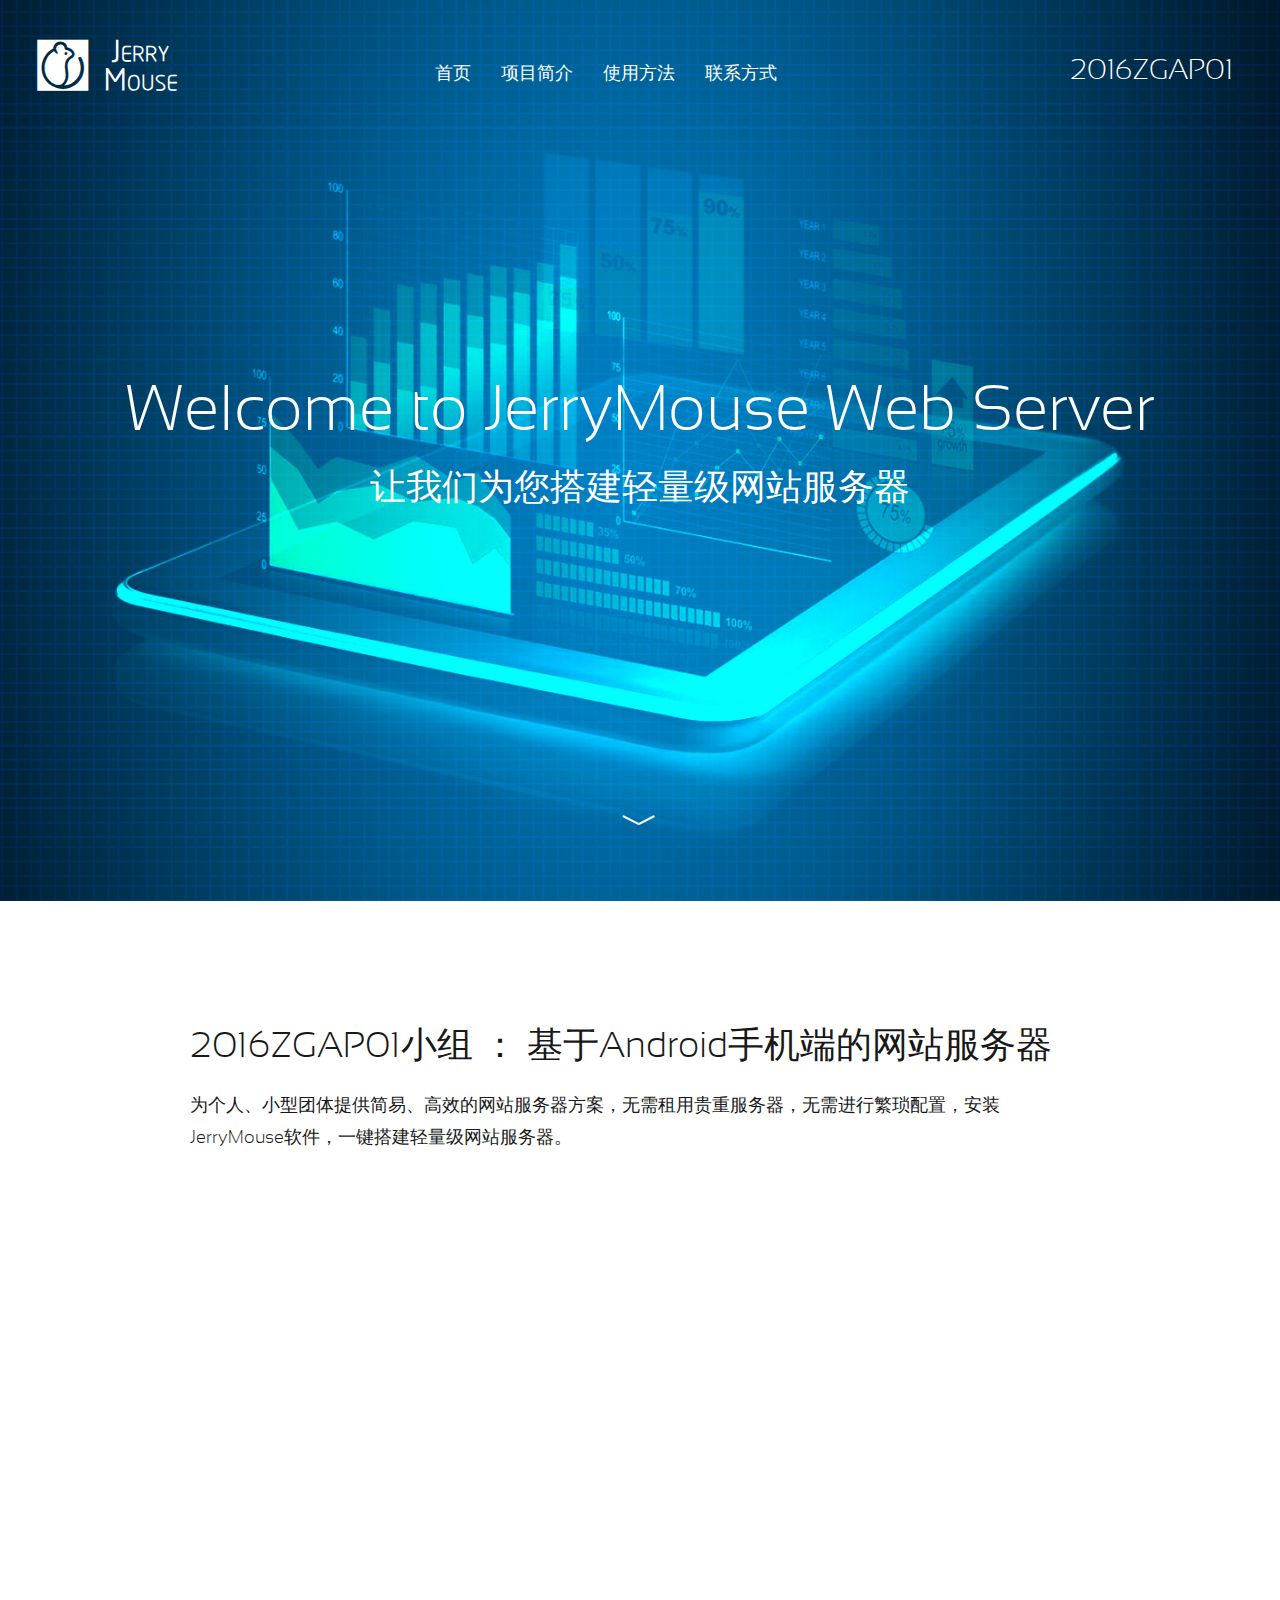
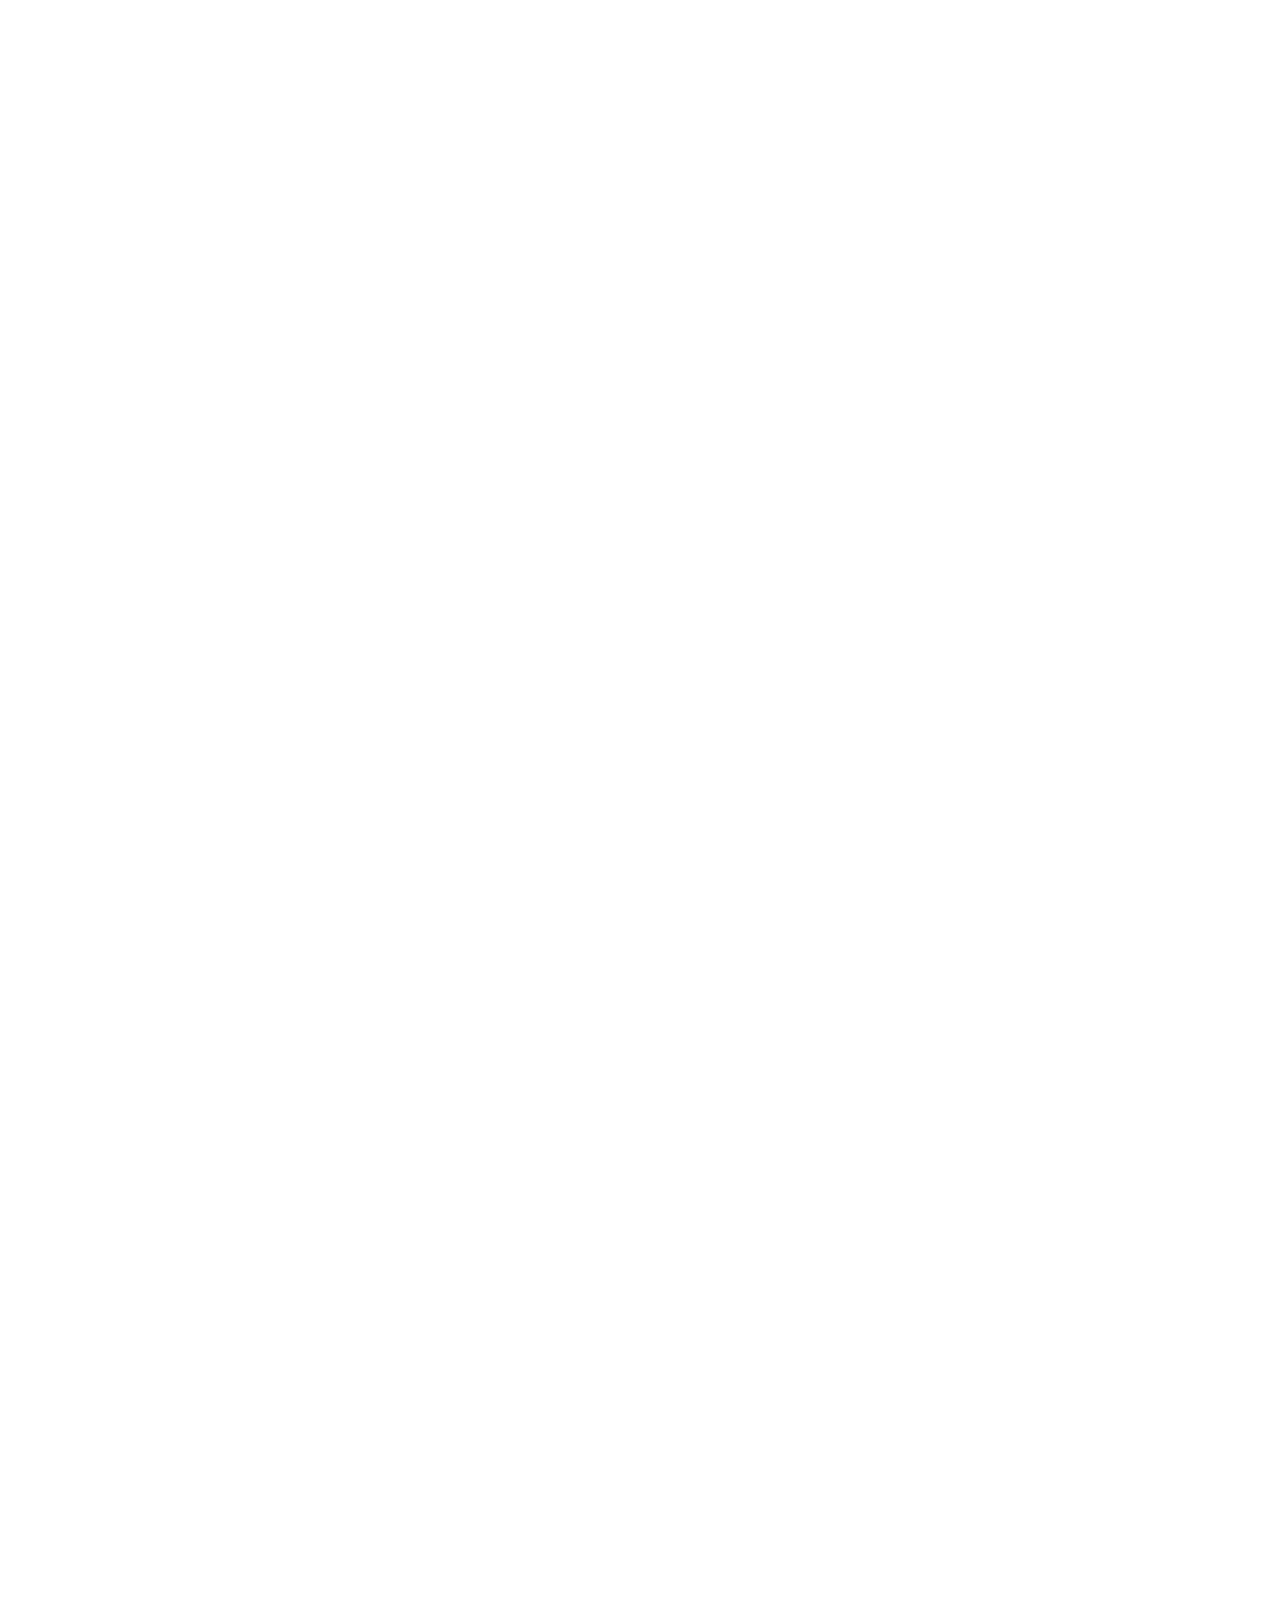
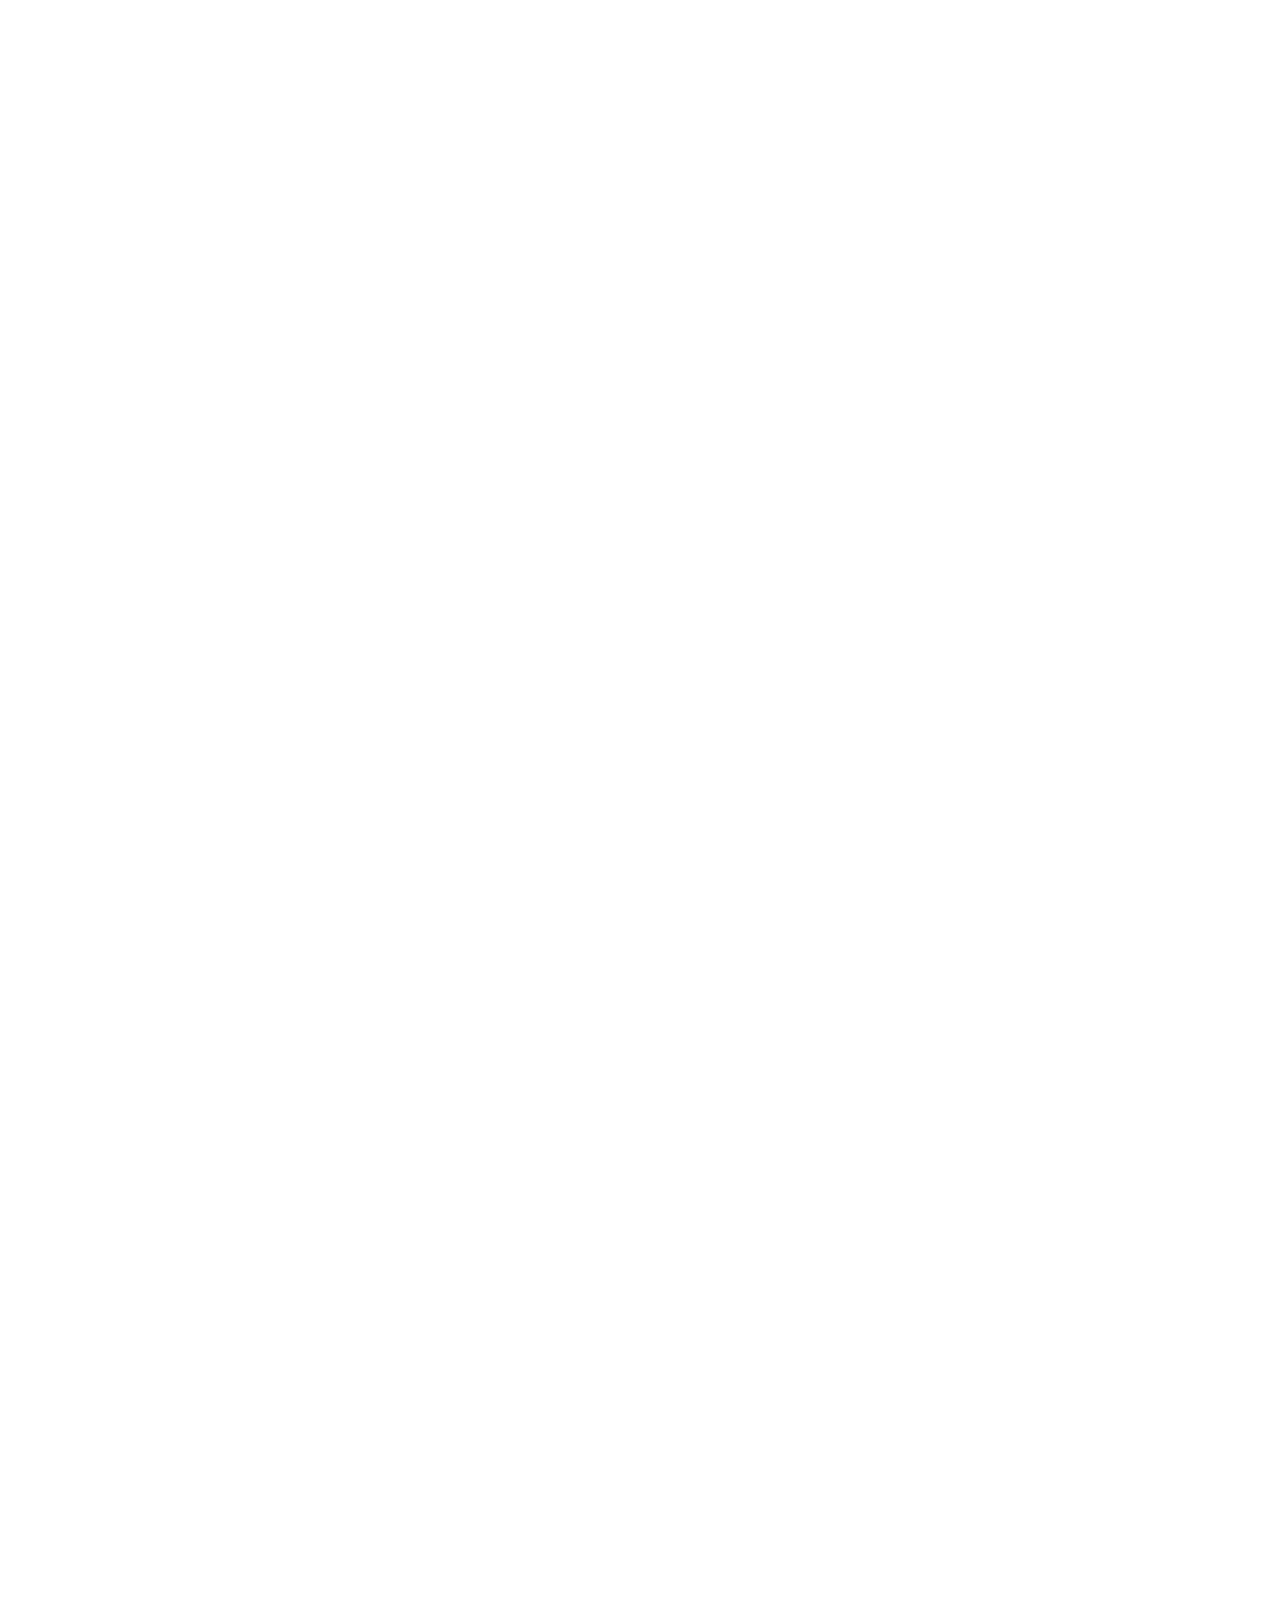
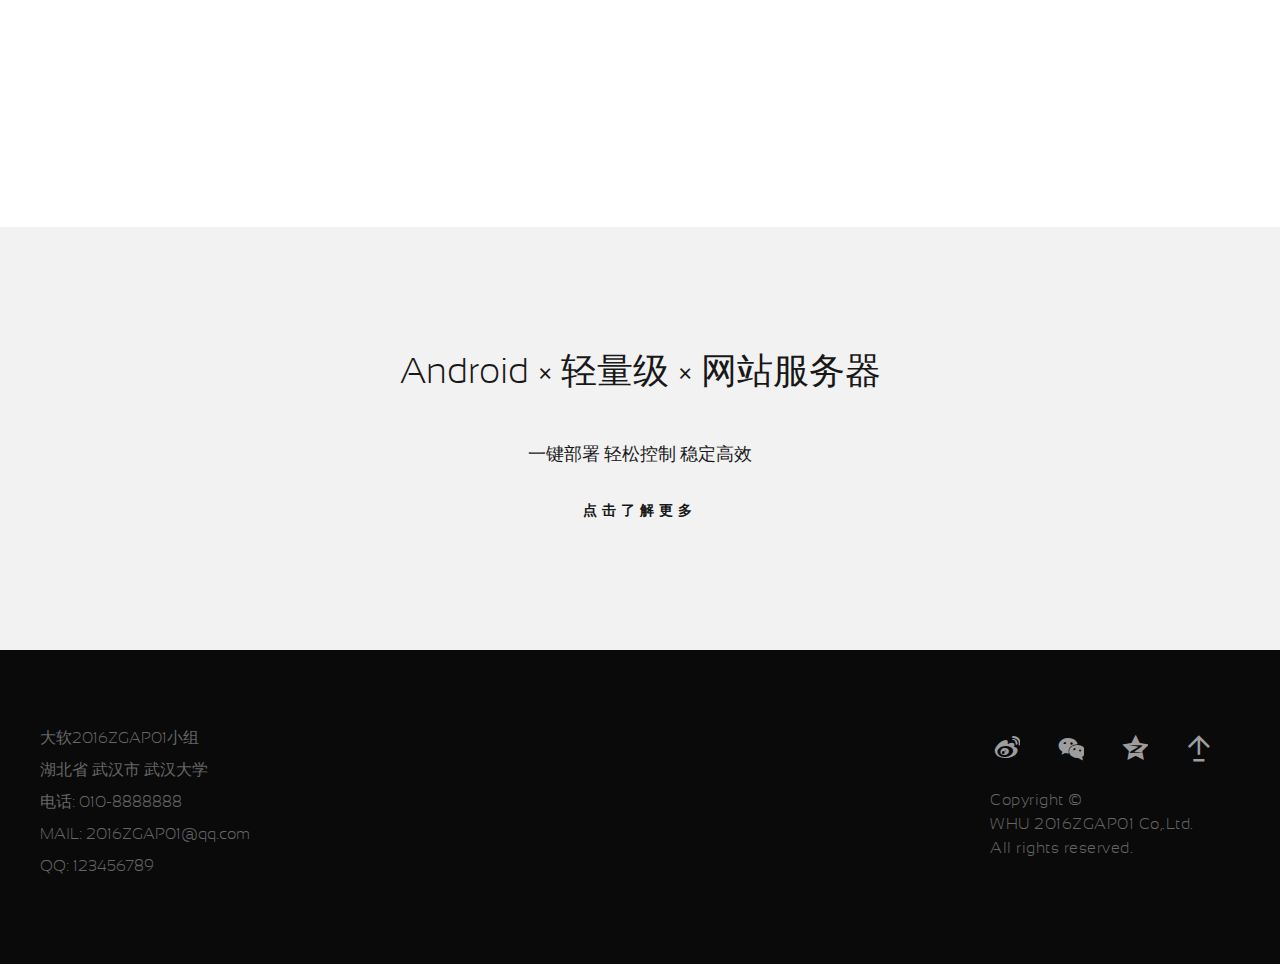
<file: jerrymouse/app/src/main/assets/help/index.html>
<!DOCTYPE html>
<html lang="en" class="js flexbox canvas canvastext webgl no-touch geolocation postmessage websqldatabase indexeddb hashchange history draganddrop websockets rgba hsla multiplebgs backgroundsize borderimage borderradius boxshadow textshadow opacity cssanimations csscolumns cssgradients cssreflections csstransforms csstransforms3d csstransitions fontface generatedcontent">
<head>

    <meta http-equiv="Content-Type" content="text/html; charset=utf-8">
    <meta http-equiv="X-UA-Compatible" content="IE=edge">
    <meta name="viewport" content="width=device-width, initial-scale=1, maximum-scale=1, user-scalable=no">
    <meta name="format-detection" content="telephone=no"/>
    <meta name="renderer" content="webkit">
    <meta name="baidu-site-verification" content="HuKZbEtsCC" />
    <title>Jerry Mouse</title>
    <link type="text/css" rel="stylesheet" href="css/style.css">
    <link rel="stylesheet" href="css/bootstrap.min.css">
    <link rel="stylesheet" href="css/theme.css">
    <link rel="stylesheet" href="css/main.min.css" />
    <link rel="stylesheet" href="css/gainseestyle.css" />
    <script src="js/main.min.js"></script>
    <script src="js/webplate.min.js"></script>
    <script src="js/script.min.js"></script>
    <script src="js/bootstrap.min.js"></script>
    <script src="js/headroom.min.js"></script>
    <script src="js/script.js"></script>
    <script async src="js/analytics.js"></script>

</head>


<body ryt12934="1">
<script>
    $(document).ready(function(){
        $("button").click(function(){
            $(".navbar-inverse").toggleClass("navbar-bg");
        });
        $(".news-item").click(function(){
            window.location=$(this).find("a").attr("href");
            return false;
        });
    });
</script>

<nav class="absolute">
    <div >
        <nav class="navbar navbar-inverse navbar-static-top ">
            <div class="container">
                <div class="navbar-header">
                    <button type="button" class="navbar-toggle collapsed" data-toggle="collapse" data-target="#navbar" aria-expanded="false" aria-controls="navbar">
                        <span class="sr-only">Toggle navigation</span>
                        <span class="icon-bar"></span>
                        <span class="icon-bar"></span>
                        <span class="icon-bar"></span>
                    </button>
                    <a class="navbar-brand logoaa" href="index.html">
                        V I
                    </a>
                </div>
                <div id="navbar" class="navbar-collapse collapse daohang">
                    <ul class="nav navbar-nav navbar-right">
                        <li><a href='index.html'>首页</a></li>
                        <li><a href='anli.html'  rel='dropmenu1'><span>项目简介</span></a></li>
                        <li><a href='about.html' ><span>使用方法</span></a></li>
                        <li><a href='contact.html' ><span>联系方式</span></a></li>
                    </ul>
                </div>
                <div class="navbar-iphone">
                    <span>2016ZGAP01</span>
                </div>
            </div>
        </nav>
    </div></nav>
<header class="stripe full">

    <div class="contain">

        <div  class="text-center-tight"><div class="inner">
            <h2>Welcome to JerryMouse Web Server</h2>
            <h6>让我们为您搭建轻量级网站服务器</h6>



        </div></div>

        <a href="javascript:;" class="anchor scroll-down fadeInDown"></a>


    </div>


    <div class="bg-image" style="background-image:url(img/index/500446558.jpg)"></div>

</header>
<div class="stripe">
    <div class="container1 anchor-scroll">
        <div class="row featurette">
            <div class="col-md-12" data-show="on-scroll">
                <h2>2016ZGAP01小组    ：     基于Android手机端的网站服务器</h2>
                <p class="lead">为个人、小型团体提供简易、高效的网站服务器方案，无需租用贵重服务器，无需进行繁琐配置，安装JerryMouse软件，一键搭建轻量级网站服务器。</p>
            </div>
        </div>
    </div>

    <div class="container-fluid">


        <section class="work-list" >
            <div class="inner" id="work-feed">

                <article class="work-item " data-show="on-scroll" >
                    <a href="">
                        <picture>
                            <img src='img/index/UI.jpg' border='0' width='120' height='120' alt='树时光绿茶品牌全案策划设计'>
                        </picture>
                        <div class="content">
                            <div>
                                <div>
                                    <h1>美观友好的UI界面</h1>
                                    <h2>良好的交互式体验，让您更好地使用JerryMouse软件</h2>
                                </div>
                            </div>
                        </div></a>
                </article>

            </div>
        </section>
        <section class="work-list" >
            <div class="inner" id="work-feed">

                <article class="work-item " data-show="on-scroll" >
                    <a href="">
                        <picture>
                            <img src='img/index/部署.jpg' border='0' width='120' height='120' alt='宜和宜美定制家具全案设计'>
                        </picture>
                        <div class="content">
                            <div>
                                <div>
                                    <h1>一键式部署</h1>
                                    <h2>只需点击一个按钮，即可快速搭建服务器</h2>
                                </div>
                            </div>
                        </div></a>
                </article>

            </div>
        </section>
        <section class="work-list" >
            <div class="inner" id="work-feed">

                <article class="work-item " data-show="on-scroll" >
                    <a href="">
                        <picture>
                            <img src='img/index/多线程.jpg' border='0' width='120' height='120' alt='品町音乐餐厅品牌整合设计'>
                        </picture>
                        <div class="content">
                            <div>
                                <div>
                                    <h1>多线程并发</h1>
                                    <h2>支持多线程并发访问，让服务器承载力更强稳定性更好</h2>
                                </div>
                            </div>
                        </div></a>
                </article>

            </div>
        </section>
        <section class="work-list" >
            <div class="inner" id="work-feed">

                <article class="work-item " data-show="on-scroll" >
                    <a href="">
                        <picture>
                            <img src='img/index/Servlet.jpg' border='0' width='120' height='120' alt='金晔食品品牌全案设计'>
                        </picture>
                        <div class="content">
                            <div>
                                <div>
                                    <h1>支持Servlet</h1>
                                    <h2>不管是诸如HTML、CSS、JavaScript和图片等静态文件</h2>
									<h2>还是简化版Servlet，静态动态访问全支持</h2>
                                </div>
                            </div>
                        </div></a>
                </article>

            </div>
        </section>
        <section class="work-list" >
            <div class="inner" id="work-feed">

                <article class="work-item " data-show="on-scroll" >
                    <a href="">
                        <picture>
                            <img src='img/index/默认页面.jpg' border='0' width='120' height='120' alt='靠上酒'>
                        </picture>
                        <div class="content">
                            <div>
                                <div>
                                    <h1>提供默认页面</h1>
                                    <h2>提供一组404、500等报错页面，让您的网页服务器更完善</h2>
                                </div>
                            </div>
                        </div></a>
                </article>

            </div>
        </section>
        <section class="work-list" >
            <div class="inner" id="work-feed">

                <article class="work-item " data-show="on-scroll" >
                    <a href="">
                        <picture>
                            <img src='img/index/重定向.jpg' border='0' width='120' height='120' alt='柏世传恒-琥珀艺术家'>
                        </picture>
                        <div class="content">
                            <div>
                                <div>
                                    <h1>支持重定向</h1>
                                    <h2>允许用户为特定链接设置301、302重定向</h2>
                                </div>
                            </div>
                        </div></a>
                </article>

            </div>
        </section>
        <section class="work-list" >
            <div class="inner" id="work-feed">

                <article class="work-item " data-show="on-scroll" >
                    <a href="">
                        <picture>
                            <img src='img/index/管理.jpg' border='0' width='120' height='120' alt='云扳手全案品牌策划设计'>
                        </picture>
                        <div class="content">
                            <div>
                                <div>
                                    <h1>自由管理</h1>
                                    <h2>支持自由监听指定端口和网站根目录</h2>
                                </div>
                            </div>
                        </div></a>
                </article>

            </div>
        </section>
        <section class="work-list" >
            <div class="inner" id="work-feed">

                <article class="work-item " data-show="on-scroll" >
                    <a href="#">
                        <picture>
                            <img src='img/index/使用.jpg' border='0' width='120' height='120' alt='果实设计部分LOGO合集'>
                        </picture>
                        <div class="content">
                            <div>
                                <div>
                                    <h1>使用无忧</h1>
                                    <h2>提供成功提示和帮助介绍页面</h2>
                                </div>
                            </div>
                        </div></a>
                </article>

            </div>
        </section>
    </div>

    <div class="container-fluid">
        <div class="row featurette qrcode">
            <div class="col-lg-12" data-show="on-scroll">
                <h2>Android × 轻量级 × 网站服务器 </h2><br>
                <h4>一键部署 轻松控制 稳定高效</h4><br>
                <h5><a href="anli.html" class="btn-outline">点击了解更多</a></h5>
            </div>
        </div>
    </div>
</div>
<footer class="footer">

    <div class="nav">
        <ul id="menu">
            <li>大软2016ZGAP01小组</li>
            <li>湖北省 武汉市 武汉大学</li>
            <li>电话: 010-8888888</li>
            <li>MAIL: 2016ZGAP01@qq.com  </li>
            <li>QQ: 123456789</li>
        </ul>
    </div>
    <div class="info">
        <ul id="social-menu">


            <li ><a href="#"  target="_blank" rel="external">f</a></li>
            <li ><a href="#" target="_blank" rel="external">g</a></li>
            <li ><a href="#" target="_blank" rel="external">h</a></li>
            <li ><a href="#"  rel="external">U</a></li>


        </ul>
        <p class="copyright"><a href="#">Copyright © </a><br />WHU 2016ZGAP01 Co,.Ltd.<br>
            All rights reserved. <br>
			</p>
</footer>



</body></html>
</file>
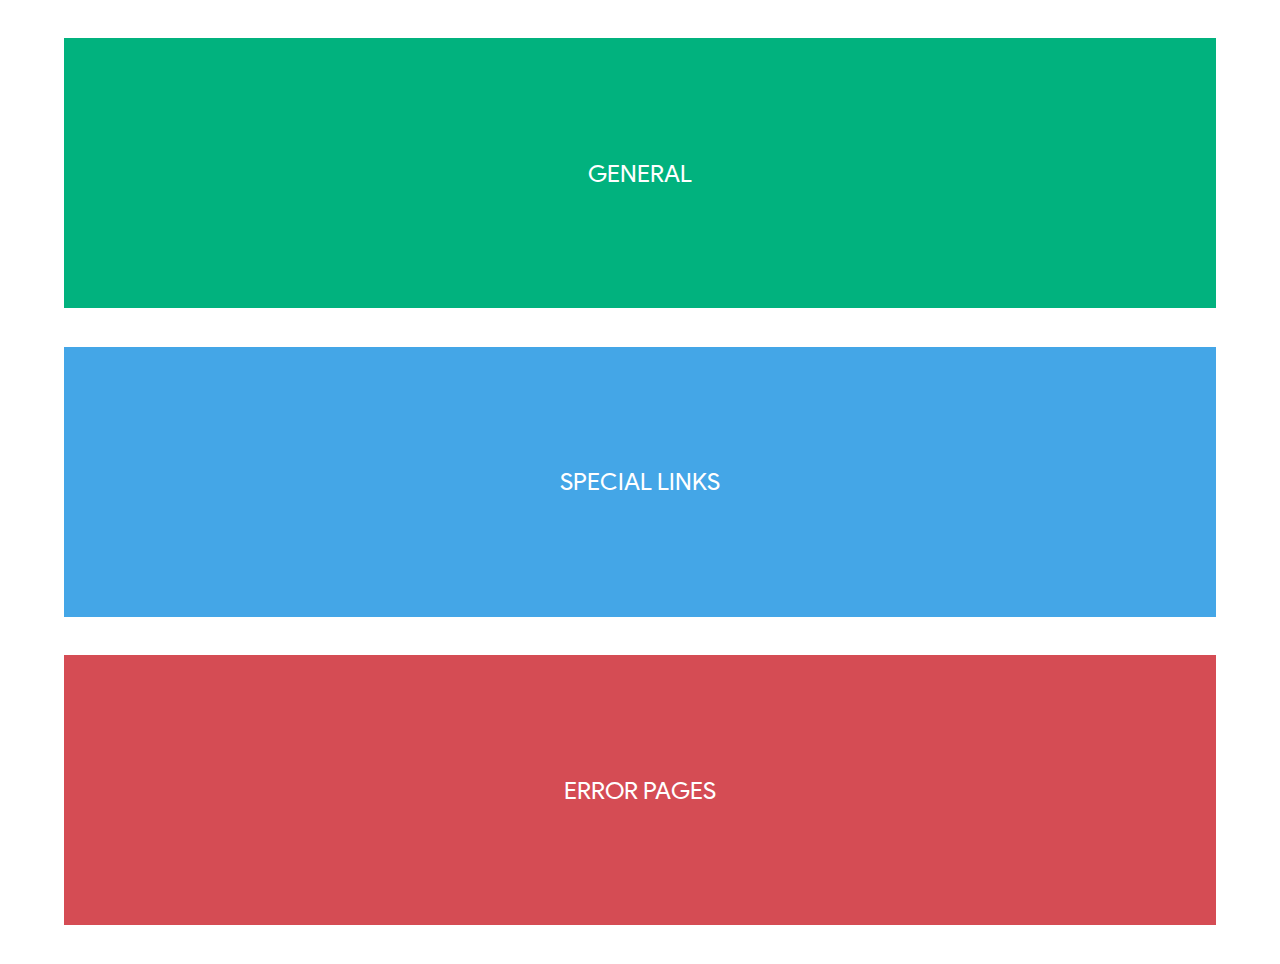
<file: jerrymouse/app/src/main/assets/settings/index.html>
<html>
	<head>
		<meta charset='UTF-8'/>
		<title>Settings</title>
		<style>
			@font-face
			{
				font-family:'Product Sans';
				src:url(./font.woff2) format('woff2');
			}
			body
			{
				text-align:center;
				margin:0;
				padding:0;
				font-family:'Product Sans';
				color: white;
			}
			.bigbutton
			{
				position:relative;
				left:5%;
				margin:3% 0 3% 0;
				width:90%;
				height:30%;
			}
			table
			{
				width:100%;
				height: 100%;
			}
			span
			{
				font-size: 150%;
			}
			a
			{
				text-decoration: none;
			}
		</style>
	</head>
	<body>
		<a href='./general.html'>
			<div class='bigbutton' style='background-color:#01b27e;'>
				<table><tr><td align='center'><div>
					<span>GENERAL</span>
				</div></td></tr></table>
			</div>
		</a>
		<a href='./link.html'>
			<div class='bigbutton' style='background-color:#44a6e7;'>
				<table><tr><td align='center'><div>
					<span>SPECIAL LINKS</span>
				</div></td></tr></table>
			</div>
		</a>
		<a href='./error.html'>
			<div class='bigbutton' style='background-color:#d54c54;'>
				<table><tr><td align='center'><div>
					<span>ERROR PAGES</span>
				</div></td></tr></table>
			</div>
		</a>
	</body>
</html>
</file>
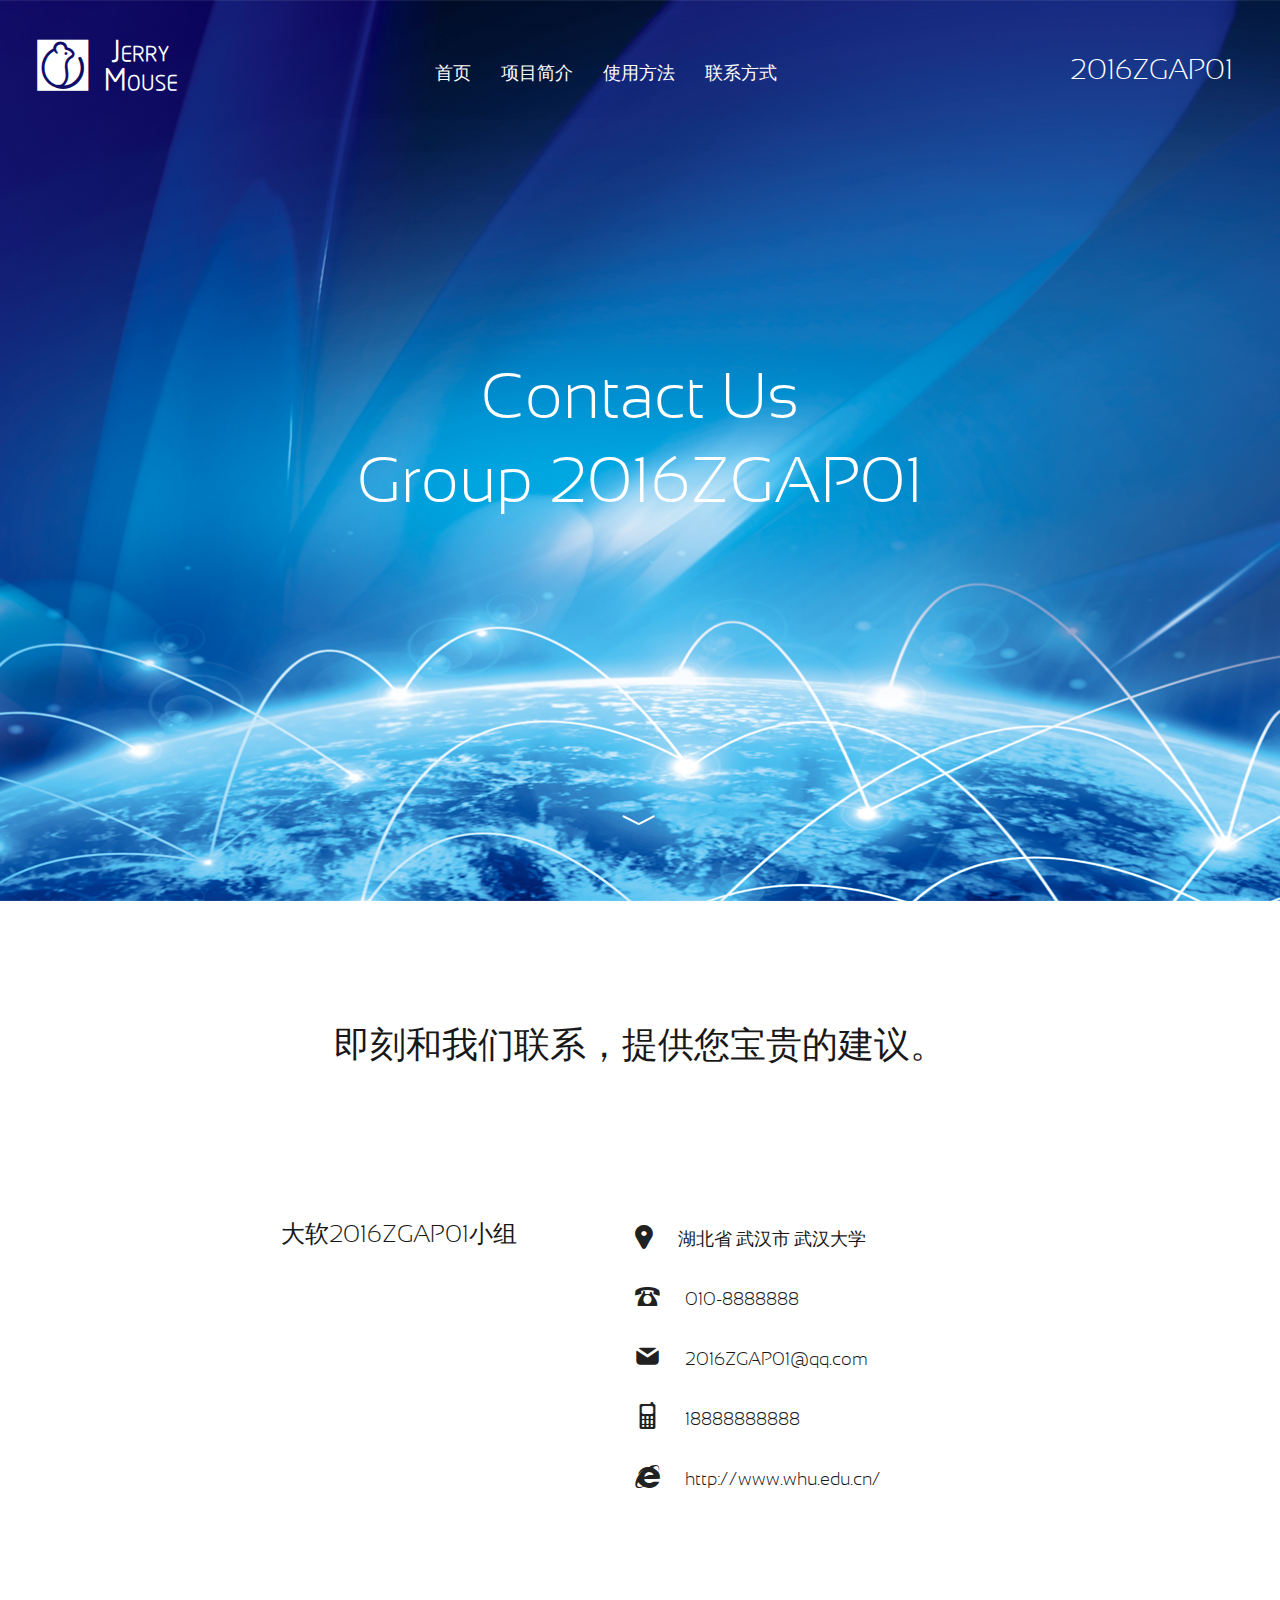
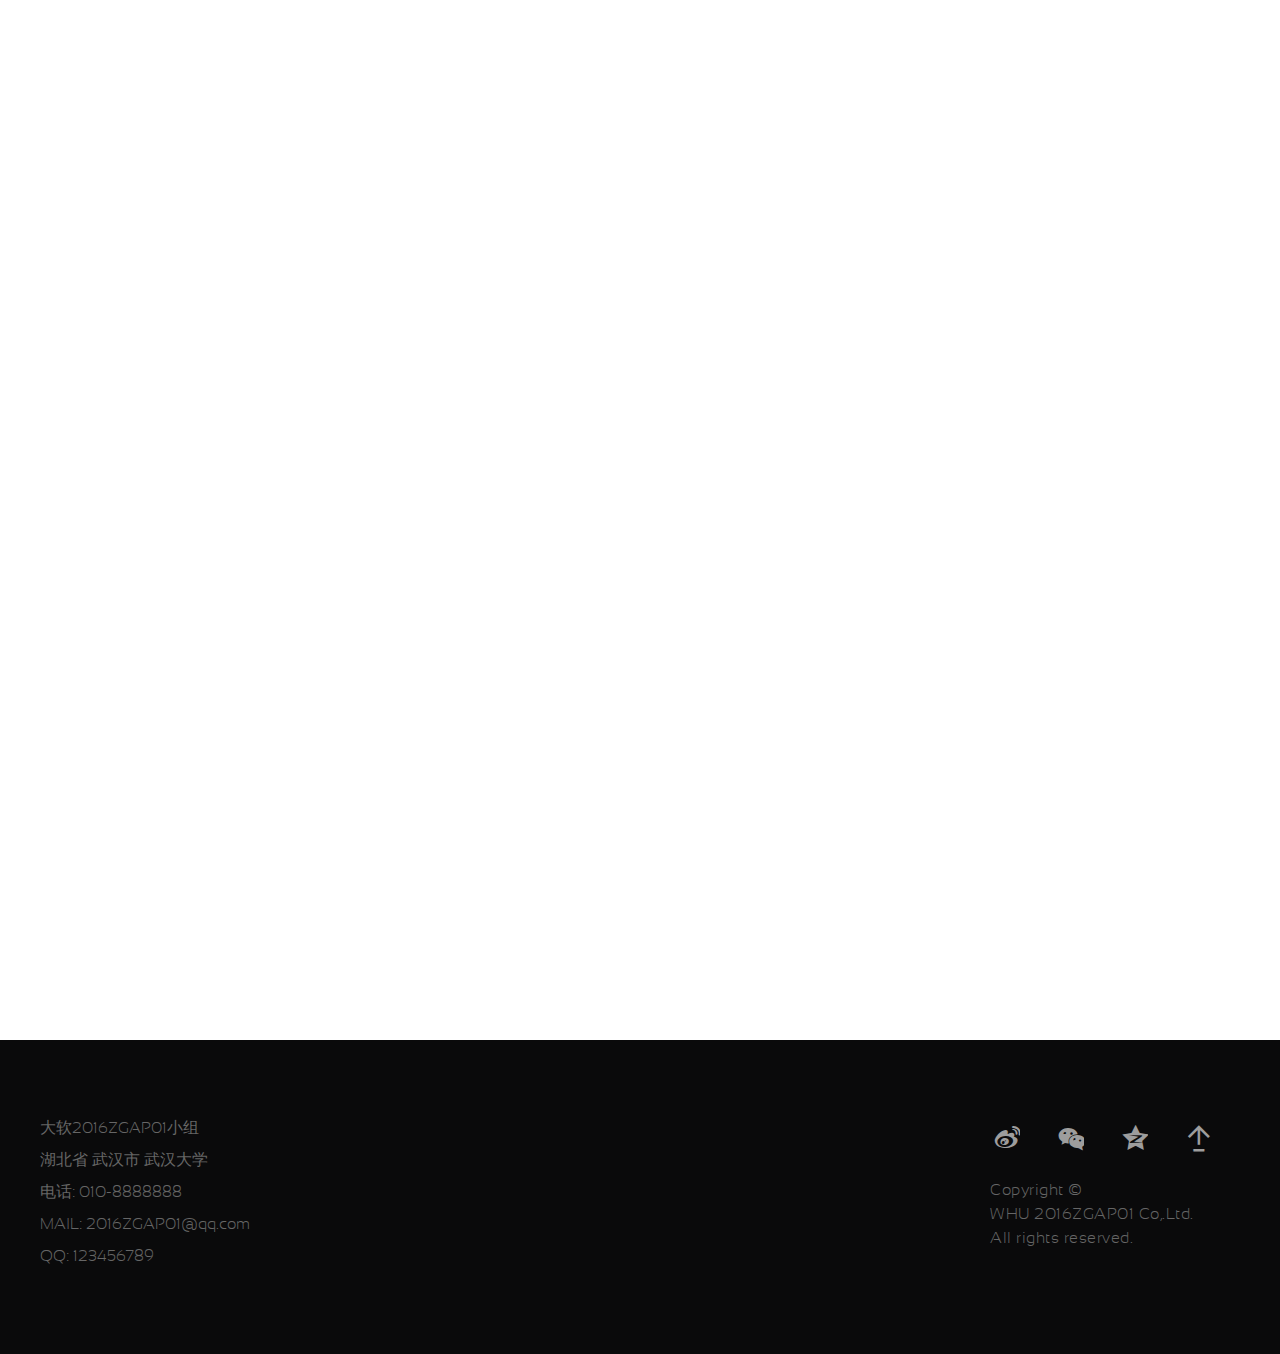
<file: jerrymouse/app/src/main/assets/help/contact.html>
<!DOCTYPE html>
<html lang="en" class="js flexbox canvas canvastext webgl no-touch geolocation postmessage websqldatabase indexeddb hashchange history draganddrop websockets rgba hsla multiplebgs backgroundsize borderimage borderradius boxshadow textshadow opacity cssanimations csscolumns cssgradients cssreflections csstransforms csstransforms3d csstransitions fontface generatedcontent">
<head>

    <meta http-equiv="Content-Type" content="text/html; charset=utf-8">
    <meta http-equiv="X-UA-Compatible" content="IE=edge">
    <meta name="viewport" content="width=device-width, initial-scale=1, maximum-scale=1, user-scalable=no">
    <meta name="renderer" content="webkit">
    <meta name="format-detection" content="telephone=no"/>
    <title>联系方式</title>
    <link type="text/css" rel="stylesheet" href="css/style.css">
    <link rel="stylesheet" href="css/bootstrap.min.css">
    <link rel="stylesheet" href="css/theme.css">
    <link rel="stylesheet" href="css/main.min.css" />
    <link rel="stylesheet" href="css/gainseestyle.css" />
    <style>html,body{margin:0;padding:0;}
    .iw_poi_title {color:#CC5522;font-size:14px;font-weight:bold;overflow:hidden;padding-right:13px;white-space:nowrap}
    .iw_poi_content {font:12px arial,sans-serif;overflow:visible;padding-top:4px;white-space:-moz-pre-wrap;word-wrap:break-word}</style>
    <script src="js/webplate.min.js"></script>
    <script src="js/script.min.js"></script>
    <script src="js/bootstrap.min.js"></script>
    <script src="js/headroom.min.js"></script>
    <script src="js/script.js"></script>
    <script src="js/analytics.js"></script>
</head>

<body ryt12934="1">
<script>
    $(document).ready(function(){
        $("button").click(function(){
            $(".navbar-inverse").toggleClass("navbar-bg");
        });
        $(".news-item").click(function(){
            window.location=$(this).find("a").attr("href");
            return false;
        });
    });
</script>

<nav class="absolute">
    <div >
        <nav class="navbar navbar-inverse navbar-static-top ">
            <div class="container">
                <div class="navbar-header">
                    <button type="button" class="navbar-toggle collapsed" data-toggle="collapse" data-target="#navbar" aria-expanded="false" aria-controls="navbar">
                        <span class="sr-only">Toggle navigation</span>
                        <span class="icon-bar"></span>
                        <span class="icon-bar"></span>
                        <span class="icon-bar"></span>
                    </button>
                    <a class="navbar-brand logoaa" href="index.html">
                        V I
                    </a>
                </div>
                <div id="navbar" class="navbar-collapse collapse daohang">
                    <ul class="nav navbar-nav navbar-right">
                        <li><a href='index.html'>首页</a></li>
                        <li><a href='anli.html'  rel='dropmenu1'><span>项目简介</span></a></li>
                        <li><a href='about.html' ><span>使用方法</span></a></li>
                        <li><a href='contact.html' ><span>联系方式</span></a></li>
                    </ul>
                </div>
                <div class="navbar-iphone">
                    <span>2016ZGAP01</span>
                </div>
            </div>
        </nav>
    </div></nav>

<header class="stripe full">

    <div class="contain">

        <div  class="text-center-tight"><div class="inner">
            <h2>Contact Us</h2>
			<h2>Group 2016ZGAP01</h2>
            <h6></h6>
        </div></div>
        <a href="javascript:;" class="anchor scroll-down fadeInDown"></a>
    </div>



    <div class="bg-image" style="background-image:url(img/contact/1-16030G91952427.jpg)"></div>


</header>
<div class="stripe">

    <div class="container-fluid anchor-scroll">
        <div class="row featurette" align="center">
            <div class="col-lg-12">
                <h2>即刻和我们联系，提供您宝贵的建议。 </h2>

            </div>
        </div>
    </div>

    <div class="lianxi">
        <div class="lxleft" >大软2016ZGAP01小组</div>
        <div  class="lxright" >
            <ul>
                <li ><i class="fa-lg fa">d</i>湖北省 武汉市 武汉大学</li>
                <li><i class="fa-lg fa">e</i>010-8888888</li>
                <li><i class="fa-lg fa">b</i>2016ZGAP01@qq.com</li>
                <li><i class="fa-lg fa">a</i>18888888888</li>
                <li><i class="fa-lg fa">c</i>http://www.whu.edu.cn/</li>
            </ul>
        </div>
        <div style="clear:both"></div>
    </div>
    <div  class="ditu" id="dituContent"></div>
</div>



<footer class="footer">

    <div class="nav">
        <ul id="menu">
            <li>大软2016ZGAP01小组</li>
            <li>湖北省 武汉市 武汉大学</li>
            <li>电话: 010-8888888</li>
            <li>MAIL: 2016ZGAP01@qq.com</li>
            <li>QQ: 123456789</li>
        </ul>
    </div>
    <div class="info">
        <ul id="social-menu">


            <li ><a href="#"  target="_blank" rel="external">f</a></li>
            <li ><a href="#" target="_blank" rel="external">g</a></li>
            <li ><a href="#" target="_blank" rel="external">h</a></li>
            <li ><a href="#"  rel="external">U</a></li>


        </ul>
        <p class="copyright"><a href="#">Copyright © </a><br />WHU 2016ZGAP01 Co,.Ltd.<br>
            All rights reserved. <br>
            </p>
</footer>


<script type="text/javascript" src="http://api.map.baidu.com/api?key=&v=1.1&services=true"></script>
<script type="text/javascript">
$(function(){
 //创建和初始化地图函数：
    function initMap(){
        createMap();//创建地图
        setMapEvent();//设置地图事件
        addMapControl();//向地图添加控件
        addMarker();//向地图中添加marker
    }

    //创建地图函数：
    function createMap(){
        var map = new BMap.Map("dituContent");//在百度地图容器中创建一个地图
        var point = new BMap.Point(114.363864,30.544803);//定义一个中心点坐标
        map.centerAndZoom(point,17);//设定地图的中心点和坐标并将地图显示在地图容器中
        window.map = map;//将map变量存储在全局
    }

    //地图事件设置函数：
    function setMapEvent(){
        map.enableDragging();//启用地图拖拽事件，默认启用、
        map.disableScrollWheelZoom();//禁用地图滚轮放大缩小，默认禁用
        map.enableDoubleClickZoom();//启用鼠标双击放大，默认启用
        map.enableKeyboard();//启用键盘上下左右键移动地图
    }

    //地图控件添加函数：
    function addMapControl(){
        //向地图中添加缩放控件
        var ctrl_nav = new BMap.NavigationControl({anchor:BMAP_ANCHOR_TOP_LEFT,type:BMAP_NAVIGATION_CONTROL_LARGE});
        map.addControl(ctrl_nav);
        //向地图中添加缩略图控件
        var ctrl_ove = new BMap.OverviewMapControl({anchor:BMAP_ANCHOR_BOTTOM_RIGHT,isOpen:1});
        map.addControl(ctrl_ove);
        //向地图中添加比例尺控件
        var ctrl_sca = new BMap.ScaleControl({anchor:BMAP_ANCHOR_BOTTOM_LEFT});
        map.addControl(ctrl_sca);
    }

    //标注点数组
    var markerArr = [{title:"大软2016ZGAP01小组",content:"大软2016ZGAP01小组",point:"114.363864|30.544803",isOpen:0,icon:{w:23,h:25,l:46,t:21,x:9,lb:12}}
    ];
    //创建marker
    function addMarker(){
        for(var i=0;i<markerArr.length;i++){
            var json = markerArr[i];
            var p0 = json.point.split("|")[0];
            var p1 = json.point.split("|")[1];
            var point = new BMap.Point(p0,p1);
            var iconImg = createIcon(json.icon);
            var marker = new BMap.Marker(point,{icon:iconImg});
            var iw = createInfoWindow(i);
            var label = new BMap.Label(json.title,{"offset":new BMap.Size(json.icon.lb-json.icon.x+10,-20)});
            marker.setLabel(label);
            map.addOverlay(marker);
            label.setStyle({
                borderColor:"#808080",
                color:"#333",
                cursor:"pointer"
            });

            (function(){
                var index = i;
                var _iw = createInfoWindow(i);
                var _marker = marker;
                _marker.addEventListener("click",function(){
                    this.openInfoWindow(_iw);
                });
                _iw.addEventListener("open",function(){
                    _marker.getLabel().hide();
                })
                _iw.addEventListener("close",function(){
                    _marker.getLabel().show();
                })
                label.addEventListener("click",function(){
                    _marker.openInfoWindow(_iw);
                })
                if(!!json.isOpen){
                    label.hide();
                    _marker.openInfoWindow(_iw);
                }
            })()
        }
    }
    //创建InfoWindow
    function createInfoWindow(i){
        var json = markerArr[i];
        var iw = new BMap.InfoWindow("<b class='iw_poi_title' title='" + json.title + "'>" + json.title + "</b><div class='iw_poi_content'>"+json.content+"</div>");
        return iw;
    }
    //创建一个Icon
    function createIcon(json){
        var icon = new BMap.Icon("http://app.baidu.com/map/images/us_mk_icon.png", new BMap.Size(json.w,json.h),{imageOffset: new BMap.Size(-json.l,-json.t),infoWindowOffset:new BMap.Size(json.lb+5,1),offset:new BMap.Size(json.x,json.h)})
        return icon;
    }

    initMap();//创建和初始化地图
})
   
</script>

</body></html>
</file>
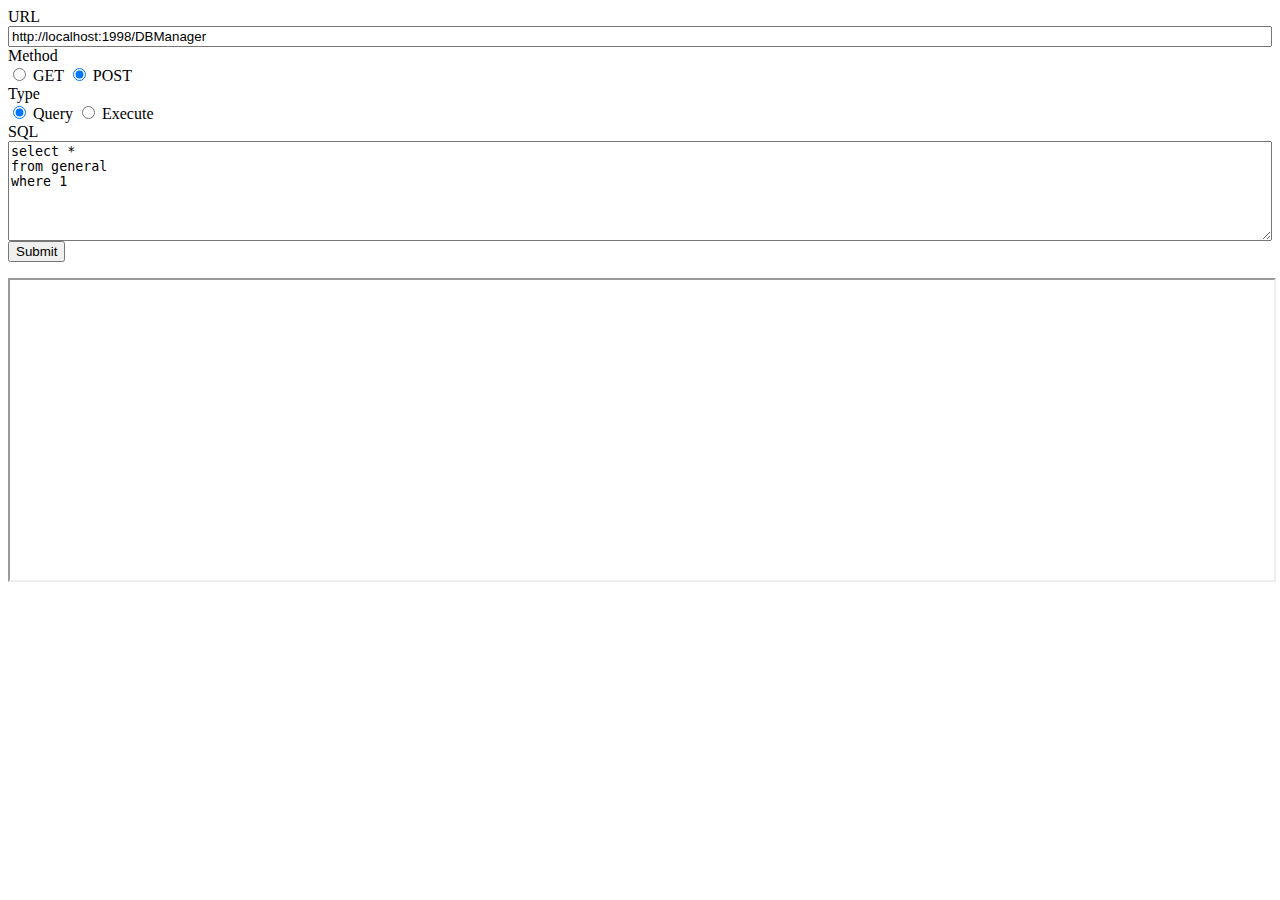
<file: jerrymouse/app/src/main/assets/settings/dbmanage.html>
<html>
	<head>
		<meta charset="utf-8" />
		<title>Database Management</title>
		<style>
			input[type=text],textarea,input[type=url]
			{
				width:100%;
			}
			textarea
			{
				height:100px;
			}
			iframe
			{
				width:100%;
				height:300px;
			}
		</style>
		<script>
			var prepare=function()
			{
				document.getElementById("form").action=document.getElementById("url").value;
				if(document.getElementById("get").checked)
					document.getElementById("form").method="GET";
				else
					document.getElementById("form").method="POST";
			}
		</script>
	</head>
	<body>
		<label for="url">URL</label>
		<br />
		<input id="url" type="url" value="http://localhost:1998/DBManager">
		<br />
		<label>Method</label>
		<br />
		<input id="get" type="radio" name="method" value="GET">
		<label for="get">GET</label>
		<input id="post" type="radio" name="method" value="POST" checked>
		<label for="post">POST</label>
		<form id="form" action method target="iframe">
			<label>Type</label>
			<br />
			<input id="query" type="radio" name="type" value="query" checked>
			<label for="query">Query</label>
			<input id="execute" type="radio" name="type" value="execute">
			<label for="execute">Execute</label>
			<br />
			<label for="sql">SQL</label>
			<br />
			<textarea id="sql" name="sql">select *&#x0A;from general&#x0A;where 1</textarea>
			<br />
			<button type="submit" onclick="prepare()">Submit</button>
		</form>
		<iframe name="iframe"></iframe>
	</body>
</html>
</file>
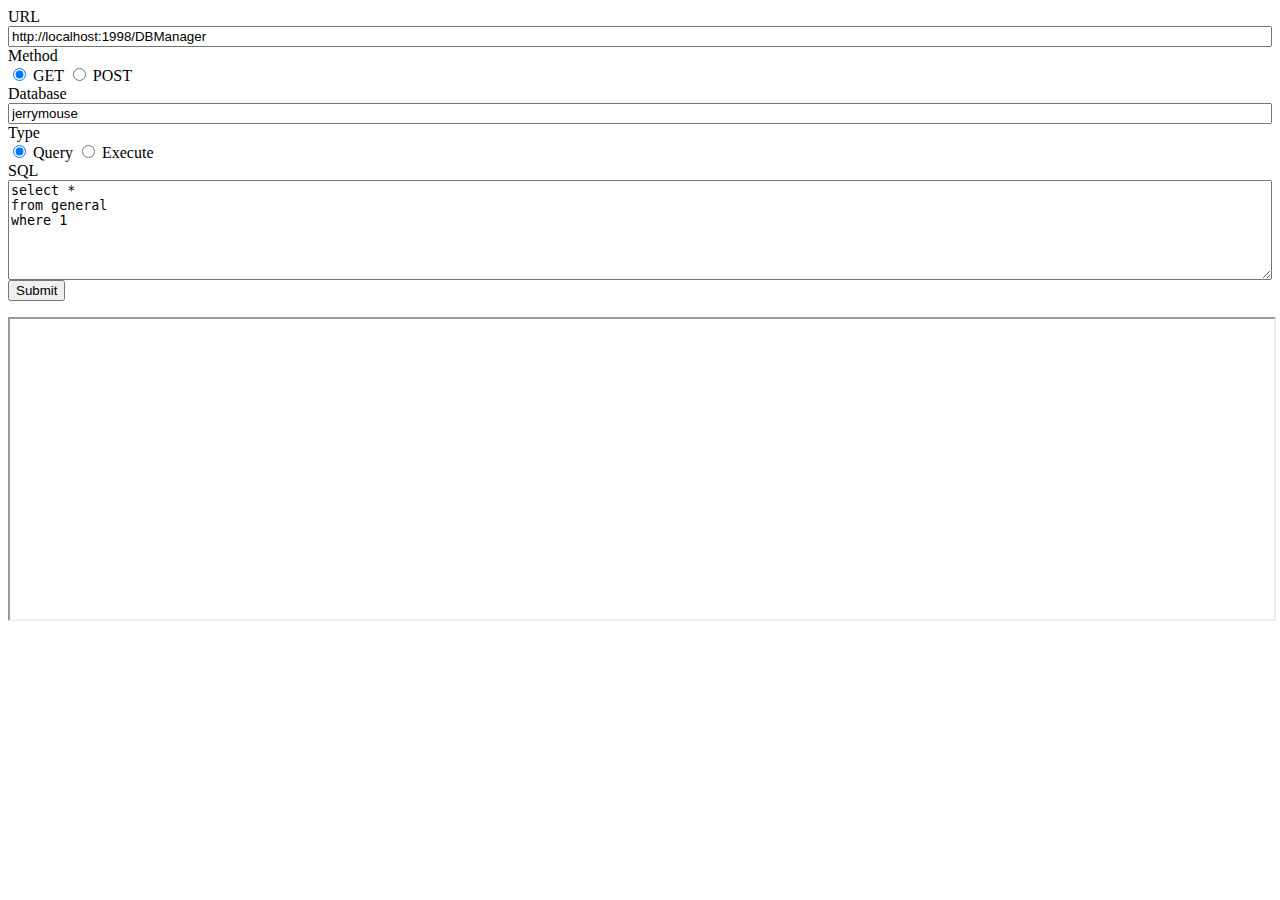
<file: jerrymouse/app/src/main/assets/settings/dbmanager.html>
<html>
	<head>
		<meta charset="UTF-8" />
		<title>Database Management</title>
		<style>
			input[type=text],textarea,input[type=url]
			{
				width:100%;
			}
			textarea
			{
				height:100px;
			}
			iframe
			{
				width:100%;
				height:300px;
			}
		</style>
		<script>
			var prepare=function()
			{
				document.getElementById("form").action=document.getElementById("url").value;
				if(document.getElementById("get").checked)
					document.getElementById("form").method="GET";
				else
					document.getElementById("form").method="POST";
			}
		</script>
	</head>
	<body>
		<label for="url">URL</label>
		<br />
		<input id="url" type="url" value="http://localhost:1998/DBManager">
		<br />
		<label>Method</label>
		<br />
		<input id="get" type="radio" name="method" value="GET" checked>
		<label for="get">GET</label>
		<input id="post" type="radio" name="method" value="POST">
		<label for="post">POST</label>
		<form id="form" action method target="iframe">
			<label for="database">Database</label>
			<br />
			<input id="database" type="text" name="database" value="jerrymouse">
			<br />
			<label>Type</label>
			<br />
			<input id="query" type="radio" name="type" value="query" checked>
			<label for="query">Query</label>
			<input id="execute" type="radio" name="type" value="execute">
			<label for="execute">Execute</label>
			<br />
			<label for="sql">SQL</label>
			<br />
			<textarea id="sql" name="sql">select *&#x0A;from general&#x0A;where 1</textarea>
			<br />
			<button type="submit" onclick="prepare()">Submit</button>
		</form>
		<iframe name="iframe"></iframe>
	</body>
</html>
</file>
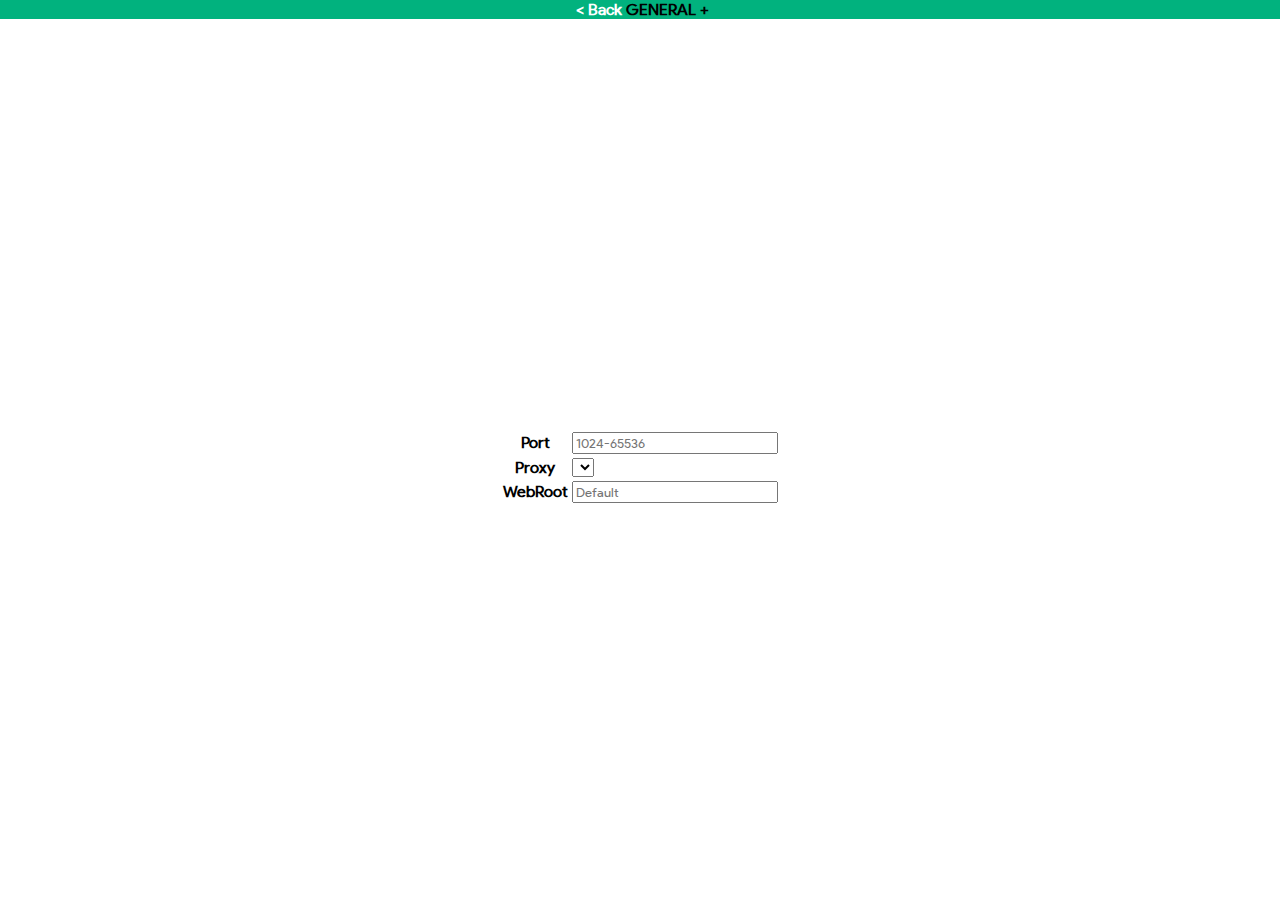
<file: jerrymouse/app/src/main/assets/settings/general.html>
<html>
	<head>
		<meta charset='UTF-8'/>
		<link rel="stylesheet" href="./css.css" type="text/css">
		<style>
			#navigator
			{
				background-color:#01b27e;
			}
		</style>
	<script src='jquery.js'></script>
	</head>
	<body>
		<form id='dbsql' method='GET' action='http://localhost:1998/DBManager' style='display:none;'>
			<input type='hidden' name='type' value='query'>
			<input type='hidden' name='database' value='jerrymouse'>
			<input id='sql' type='hidden' name='sql' value=''>
		</form>
		<div id='navigator'>
			<a href='./index.html'><span><b>&nbsp;&lt;&nbsp;Back</b></span></a>
			<span id='title'><b>GENERAL</b></span>
			<span id='add' onclick='openwindow();'><b>+</b></span>
		</div>
		<div id='floatingwindow'>
			<div id='mask'></div>
			<table width='100%' height='100%'><tr><td align='center'>
			<form id='detail'>
				<table>
					<tbody>
						<tr>
							<th>
								<label for='port'>Port</label>
							</th>
							<td>
								<input id='port' type='number' name='port' min='1024' max='65535' placeholder='1024-65536' onchange='if(this.value<this.min||this.value>this.max) this.value="";' value=''>
							</td>
						</tr>
						<tr>
							<th>
								<label for='proxy'>Proxy</label>
							</th>
							<td>
								<select id='proxy' name='proxy'></select>
							</td>
						</tr>
						<tr>
							<th>
								<label for='path'>WebRoot</label>
							</th>
							<td>
								<input id='path' type='text' name='path' placeholder='Default' value=''>
							</td>
						</tr>
					</tbody>
					<tfoot>
						<tr>
							<td id='formfoot' colspan='2'></td>
						</tr>
					</tfoot>
				</table>
			</form>
		</td></tr></table>
		</div>
		<div id='list'>
		</div>
		<script src='js.js'></script>
		<script>
			var loadpk=function(data)
			{
				data=cleannullvalue(data);
				var list="";
				data['values'].forEach(entry => {
					list+="\
						<div class='entry' onclick='setwindow($(this));'>\
							<div class='line'><span>"+entry['port']+"</span></div>\
						</div>\
						";
				});
				$('#list').html(list);
			};
			var loaddata=function(data)
			{
				data=cleannullvalue(data);
				var entry=data['values'][0];
				$('#port').val(entry['port']);
				$('#proxy').html("\
					<option value='0'>Direct</option>\
					<option value='1'>Reverse Proxy</option>\
					<option value='2'>Proxy</option>\
					");
				$('#proxy').val(entry['proxy']);
				$('#path').val(entry['path']);
				$('#floatingwindow').css('display','inherit');
			};
			var setwindow=function(entry)
			{
				currententry=entry;
				var values=entry.find('span');
				var port=values.eq(0).html();
				sendsql("SELECT * FROM general WHERE port='"+port+"';",loaddata,null);
				var formfoot="\
					<button class='buttongreen' type='button' onclick='updateentry();'>Save</button>\
					<button class='buttonred' type='button' onclick='deleteentry();'>Delete</button>\
					<button class='buttongrey' type='button' onclick='closewindow();'>Cancel</button>\
					";
				$('#formfoot').html(formfoot);
			}
			var openwindow=function()
			{
				$('#port').val('');
				$('#proxy').html("\
					<option disabled selected>Select</option>\
					<option value='0'>Direct</option>\
					<option value='1'>Reverse Proxy</option>\
					<option value='2'>Proxy</option>\
					");
				$('#path').val('');
				var formfoot="\
					<button class='buttongreen' type='button' onclick='insertentry();'>Add</button>\
					<button class='buttongrey' type='button' onclick='closewindow();'>Cancel</button>\
					";
				$('#formfoot').html(formfoot);
				$('#floatingwindow').css('display','inherit');
			}
			var deleteentry=function()
			{
				//if(!confirm('Sure to delete?')) return;
				var values=currententry.find('span');
				var port=values.eq(0).html();
				sendsql("DELETE FROM general WHERE port='"+port+"';",function(data){currententry.remove();closewindow();},null);
			}
			var getwindowdata=function()
			{
				var port=$('#port').val();
				var proxy=$('#proxy').val();
				var path=$('#path').val();
				path="'"+path+"'";
				return {'port':port,'proxy':proxy,'path':path};
			}
			var insertentry=function()
			{
				var data=getwindowdata();
				var columns='(',values='(';
				for(var key in data)
				{
					columns+=key+',';
					values+=data[key]+',';
				}
				columns=columns.substring(0,columns.length-1)+')';
				values=values.substring(0,values.length-1)+')';
				sendsql("INSERT INTO general"+columns+" VALUES"+values+";",function(data){
					if(data['operation']=='FAIL') return errortip();
					$('#list').append("\
						<div class='entry' onclick='setwindow($(this));'>\
							<div class='line'><span>"+$('#port').val()+"</span></div>\
						</div>\
						");
					closewindow();},errortip);
			}
			var updateentry=function()
			{
				var values=currententry.find('span');
				var port=values.eq(0).html();
				var data=getwindowdata();
				var set='';
				for(var key in data)
				{
					set+=key+'='+data[key]+',';
				}
				set=set.substring(0,set.length-1);
				sendsql("UPDATE general SET "+set+" WHERE port='"+port+"';",function(data){
					if(data['operation']=='FAIL') return errortip();
					var values=currententry.find('span');
					values.eq(0).html($('#port').val());
					closewindow();
				},errortip);
			}
			sendsql("SELECT port FROM general WHERE port<>1998;",loadpk,null);
		</script>
	</body>
</html>
</file>
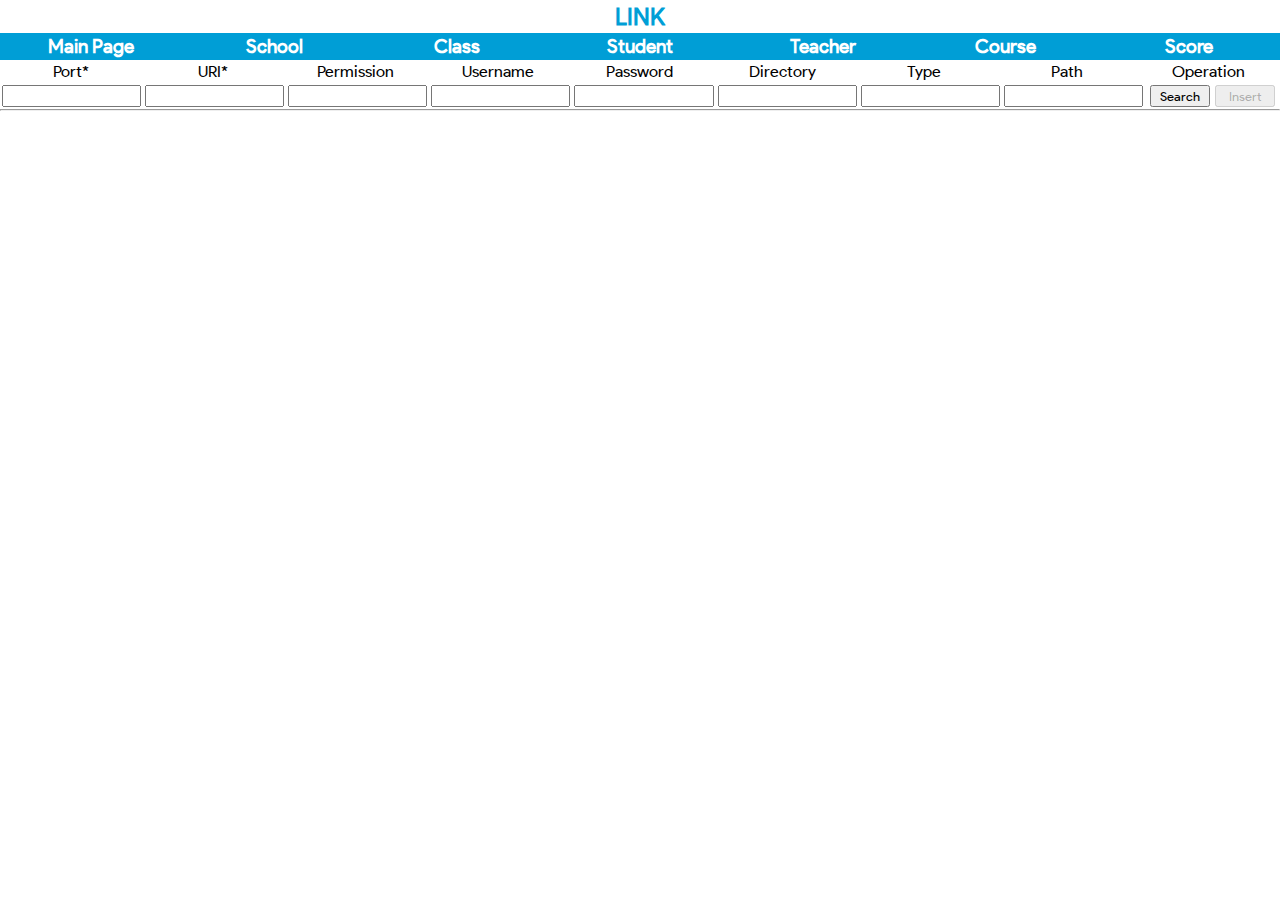
<file: jerrymouse/app/src/main/assets/settings/link.html>
<html>
	<head>
		<meta charset='UTF-8'>
		<title>Jerrymouse</title>
		<link rel='shortcut icon' href='./icon.ico'/>
		<link rel='stylesheet' href='./css.css' type='text/css'/>
		<script src='./jquery-min.js'></script>
		<script type='text/javascript'>
			var tableInfo=
			{
				'table':'link',
				'columns':
				{
					'Port':{'key':'port','type':'primary','default':''},
					'URI':{'key':'uri','type':'primary','default':''},
					'Extensive':{'key':'student','type':'hidden','default':'1'},
					'Permission':{'key':'permission','type':'','default':''},
					'Authentication':{'key':'authentication','type':'hidden','default':''},
					'Username':{'key':'','type':'field','default':''},
					'Password':{'key':'','type':'field','default':''},
					'Directory':{'key':'directory','type':'','default':''},
					'Visible':{'key':'visible','type':'hidden','default':''},
					'Type':{'key':'type','type':'','default':''},
					'Path':{'key':'path','type':'','default':''},
					'Pathextensive':{'key':'pathextensive','type':'hidden','default':''},
					'Operation':{'key':'','type':'label','default':''}
				}
			}
		</script>
	</head>
	<body>
		<div id='headTable'>
			<h2>EDUCATIONAL MANAGEMENT SYSTEM</h2>
			<div id='links' class='tr'>
				<h3 class='td'><a href='?'>Main Page</a></h3>
				<h3 class='td'><a href='?page=school'>School</a></h3>
				<h3 class='td'><a href='?page=class'>Class</a></h3>
				<h3 class='td'><a href='?page=student'>Student</a></h3>
				<h3 class='td'><a href='?page=teacher'>Teacher</a></h3>
				<h3 class='td'><a href='?page=course'>Course</a></h3>
				<h3 class='td'><a href='?page=score'>Score</a></h3>
			</div>
			<div id='headline' class='tr'>
				<div class='td'>
					<span>Welcome to Jerrymouse Settings Page! Please choose one object above to continue! ↑↑↑</span>
					<br/>
					<span>© 2018 2016ZGAP01</span>
				</div>
			</div>
			<hr/>
		</div>
		<div id='blankTable'></div>
		<div id='showTable'></div>
		<datalist id='rank'>
			<option value='Professor'>
			<option value='Associate professor'>
			<option value='Lecturer'>
			<option value='Assistant lecturer'>
		</datalist>
		<datalist id='gender'>
			<option value='Male'>
			<option value='Female'>
		</datalist>
		<script src='./js.js'></script>
	</body>
</html>
</file>
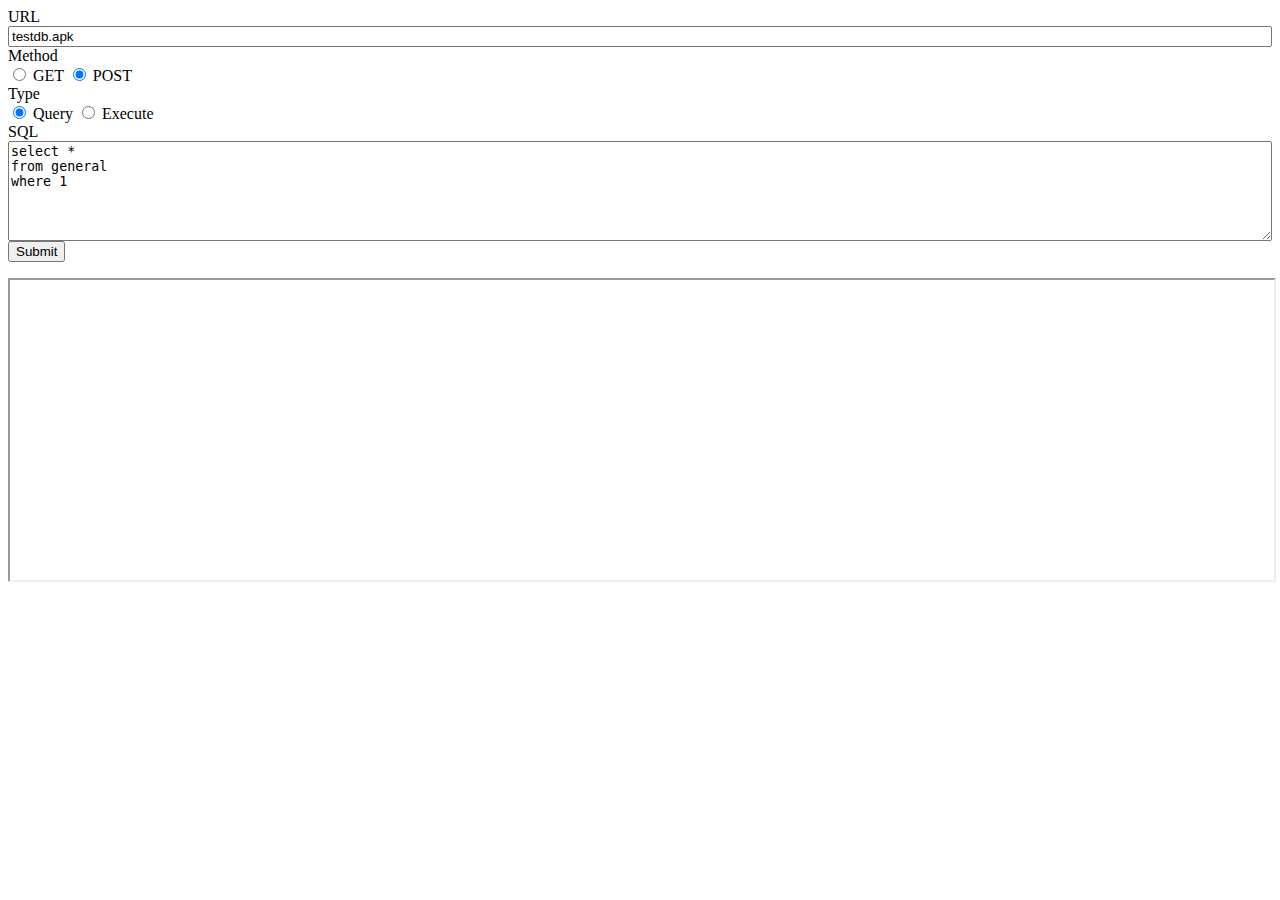
<file: jerrymouse/app/src/main/assets/settings/settings.html>
<html>
	<head>
		<meta charset="utf-8" />
		<title>testdb</title>
		<style>
			input[type=text],textarea,input[type=url]
			{
				width:100%;
			}
			textarea
			{
				height:100px;
			}
			iframe
			{
				width:100%;
				height:300px;
			}
		</style>
		<script>
			var prepare=function()
			{
				document.getElementById("form").action=document.getElementById("url").value;
				if(document.getElementById("get").checked)
					document.getElementById("form").method="GET";
				else
					document.getElementById("form").method="POST";
			}
		</script>
	</head>
	<body>
		<label for="url">URL</label>
		<br />
		<input id="url" type="url" value="testdb.apk">
		<br />
		<label>Method</label>
		<br />
		<input id="get" type="radio" name="method" value="GET">
		<label for="get">GET</label>
		<input id="post" type="radio" name="method" value="POST" checked>
		<label for="post">POST</label>
		<form id="form" action="" method="" target="iframe">
			<label>Type</label>
			<br />
			<input id="query" type="radio" name="type" value="query" checked>
			<label for="query">Query</label>
			<input id="execute" type="radio" name="type" value="execute">
			<label for="execute">Execute</label>
			<br />
			<label for="sql">SQL</label>
			<br />
			<textarea id="sql" name="sql">select *&#x0A;from general&#x0A;where 1</textarea>
			<br />
			<button type="submit" onclick="prepare()">Submit</button>
		</form>
		<iframe name="iframe"></iframe>
	</body>
</html>
</file>
<file: jerrymouse/app/src/main/assets/help/css/style.css>
@media (min-width:1920px) {
.inner h2{ font-size:80px; color:#FFF}
.inner h6{ font-size:48px; color:#FFF}
}
@media (max-width: 1919px) {
.inner h2{ font-size:64px; color:#FFF}
.inner h6{ font-size:36px; color:#FFF}
}
@media (max-width: 768px) {
.inner h2{ font-size:48px; color:#FFF}
.inner h6{ font-size:24px; color:#FFF}
}

@media (max-width: 480px) {
.inner h2{ font-size:38px; color:#FFF; line-height:46px; text-align:left; margin-left:15px;}
.inner h6{ font-size:20px; color:#FFF; line-height:24px; text-align:left; margin-left:15px;}
}

.stripe {
	position: relative;
	width: 100%;
	background-color: #fff
}

.stripe:before,.stripe:after {
	content: " ";
	display: table
}

.stripe:after {
	clear: both
}




header.stripe .bg-image {
	position: absolute;
	top: 0;
	left: 0;
	width: 100%;
	height: 100%;
	background-position: center;
	background-repeat: no-repeat;
	background-size: cover;
	z-index: 0
}

header.stripe .contain {
    position: relative;
    z-index: 1;
}
.stripe .contain {
    margin: 0px auto;
   
}
.text-center-tight {
    display: table;
    position: absolute;
    width: 100%;
}
header.stripe .text-center-tight .inner {
   text-align: center;display: table-cell;
vertical-align: middle;
}
header.stripe .scroll-down {
    position: absolute;
    left: 50%;
    margin-left: -25px;
    margin-top: 100vh;
    color: #FFF;
    font-size: 38px;
    width: 50px;
    height: 50px;
    line-height: 50px;
    text-align: center;
    background-clip: padding-box;
    z-index: 1;
    transition: all 0.3s ease-out 0s;
	text-decoration:none;
}

@media (max-width: 480px) {
header.stripe .scroll-down {
	font-size: 24px;
	line-height:150px;
}
}
header.stripe .scroll-down::before {
    content: "﹀";
}
</file>
<file: jerrymouse/app/src/main/assets/help/css/theme.css>
/* 
* @Author: tiger
* @Date:   2015-10-20 19:34:32
* @Last Modified by:   tiger
* @Last Modified time: 2016-01-03 23:28:25
*/
*{ font-family:guoshi, "Microsoft YaHei UI","Microsoft YaHei",Arial,sans-serif,STHeiti,PingHei;

font-weight:lighter
}
nav.absolute {
    position: absolute;
}

nav {
	  padding-top: 18px;
    position: relative;
    width: 100%;
    padding-left: 16px;
    padding-right: 16px;
   
    z-index: 2;
}


@media (max-width: 768px) {
	nav {
	  padding-top: 0px;
    position: relative;
    width: 100%;
    padding-left: 0px;
    padding-right: 0px;
   
    z-index: 2;
}
.stripe .contain {
    margin: 0px auto;
    width: 100%;
}

.navbar-header{ padding:8px}




}
@media (min-width: 1024px) {
  .cover .paragraph {
    width: 70%;
    margin: 20px auto 0;
  }
}

@media (min-width: 1200px) {
  .cover-wrapper.decor {
    background-attachment: fixed;
  }
}

@media (max-width: 480px) {
  .cover-wrapper.video {
    margin-top: 50px;
  }
    .cover-wrapper video {
      opacity: 1;
    }
    .cover-wrapper .video-copy {
      position: relative;
      padding-top: 20px;
      padding-bottom: 70px;
      background-color: #00718f;
    }
}


header.headroom--unpinned {
  top: -50px;
}
  header > .container {
    padding-right: 0;
    padding-left: 0;
  }
    .navbar-inverse {
      margin-bottom: 0;
     
      border: none;
    }
      .navbar .container {
        width: auto;
      }
        .navbar-brand {
          padding: 10px 5px;
        }
        .navbar-inverse .navbar-collapse {
            border-color: rgba(29, 29, 29, 0.34);
        }
          .navbar-inverse .navbar-toggle {
            border-color: transparent;
            border-radius: 0;
          }
          .navbar-inverse .navbar-toggle:focus, 
          .navbar-inverse .navbar-toggle:hover {
            
          }
            .navbar-inverse .navbar-nav>li>a {
              color: #fff;
              font-size: 18px;
			  text-align:center
            }
            .navbar-inverse .navbar-nav>li>a:focus, 
            .navbar-inverse .navbar-nav>li>a:hover {
              color: #f90;
            }

@media (min-width: 768px) {
  header {
    margin-top: 0px;
  }
  header.headroom--unpinned {
    top: -70px;
  }
    header .container {
      padding-right: 20px;
      padding-left: 20px;
    }
}

/* FEATURETEE */
.featurette {
  padding-top: 60px;
  padding-bottom: 70px;
}
.featurette_anli {
  padding-top: 20px;
  padding-bottom: 20px;
}
.anlileft{ text-align:left}
  .anlileft a{ margin-right:15px; margin:20px 15px 20px 0px; color:#333; float:left}
  .anlileft a:hover{ color:#F90; text-decoration:none}

  .feature [class^=col-] {
    margin-top: 40px;
  }
    .featurette h2 {
      color: #181818;
    }
    .feature p {
      margin-bottom: 0;
    }

@media (min-width: 768px) {
  .feature [class^=col-] {
    margin-top: 0;
  }
}
@media (min-width: 1024px) {
	
  .featurette {
    padding-top: 120px;
    padding-bottom: 120px;
  }
    .featurette_anli {
    padding-top: 25px;
    padding-bottom: 25px;
  }
  .anlileft{ text-align:right}
  .anlileft a{ margin-right:50px; color:#333; float:right; font-size:18px}
  .anlileft a:hover{ color:#F90; text-decoration:none}

}

/* WORKS */
.works [class^=col-] {
  padding-right: 0;
  padding-left: 0;
}
  .works img {
    display: block;
    width: 100%;
  }

/* FLEXBOX */
.flexbox {
  position: absolute;
  top: 0;
  right: 0;
  bottom: 0;
  left: 0;
  color: #181818;
}
  .flexbox-inner {
    padding: 15px;
  }
    .flexbox-inner p {
      margin-top: 5px;
      margin-bottom: 0;
    }
    .flexbox-inner h3 {
      margin-top: 0;
    }

/* SHOWCASE */
.showcase {
  width: 100%;
  margin: 0 auto;
}
  .gutter {
    width: 3%;
  }
  .item {
    display: none;
    width: 48.5%;
  }
  .item.w2, 
  .item.w4 {
    width: 100%;
  }
    .showcase .item img {
      display: block;
      width: 100%;
      height: auto;
    }

@media (min-width: 768px) {
  .gutter {
    width: 2%;
  }
  .item {
    width: 32%;
  }
  .item.w2 {
    width: 66%;
  }
}

@media (min-width: 1024px) {
  .item {
    width: 23%;
  }
  .item.w2 {
    width: 48%;
  }
}

@media (min-width: 1280px) {
  .gutter {
    width: 20px;
  }
  .item {
    width: 275px;
  }
  .item.w2 {
    width: 570px;
  }
}

/* CONTACT */
@media (min-width: 768px) {
  .contact-wrapper {
    position: relative;
  }
  .contact-wrapper:before {
    position: absolute;
    top: 0;
    right: 0;
    bottom: 0;
    left: 50%;
    content: '';
    background: #f8f8f8;
  }
    .contact {
      padding-left: 40px;
    }
}

@media (min-width: 1024px) {
  .contact {
    padding-left: 80px;
  }
}

/* QRCODE */
.qrcode {
  background: #f2f2f2;
  color: #191919;
  text-align: center;
}
  .qrcode img {
    width: 90%;
  }

@media (min-width: 768px) {
  .qrcode img {
    width: auto;
  }
}



/* LINKS */
a, 
a:focus, 
a:hover {
  color: #8B8B8B;
}

/* P */
p {
  line-height: 1.5;
}

/* LEAD */
.lead {
  line-height: 32px;
}
@media (min-width: 768px) {
  .lead {
    font-size: 18px;
  }
  .footer .info {float:right; }
}



/* HEADLINE */
h2 {
  margin-top: 0;
  margin-bottom: 20px;
}

@media (min-width: 768px) {
  h1 {
    font-size: 64px;
  }
  h2 {
    font-size: 36px;
  }
}

/* BUTTON */
.btn-outline {
 color: #181818; font-size:14px; font-weight:600;letter-spacing: 5px;
}
.btn-outline:focus, 
.btn-outline:hover {
  color: #000;font-weight:600;
  text-decoration:none 
}
.btn-lg {
  padding: 13px 39px;
  border-radius: 3px;
  font-size: 16px;
}
.btn-outline-inverse {
  color: #fff;
  border-color: #fff;
}
.btn-outline-inverse:focus, 
.btn-outline-inverse:hover {
  color: #fff;
  background-color: #0bb;
  border-color: #0bb;
}
/*footer*/
.footer {
	background:#0a0a0b;
	display:table;
	padding:120px 40px;
	width:100%
}



.footer .nav {
	float:left;
	margin:0px; color:#666; width:auto;
}
.footer .nav ul {
	list-style-type:none;
	margin:0 0 10px;
	padding:0
}
.footer .nav li {
	display:block;
	margin-top:16px;
	line-height:1
}
.footer .nav li:first-child {
	margin-top:0
}
.footer .nav a {
	color:#fff;
	font-size:.6875em;
	letter-spacing:.15em;
	-webkit-transition:color 300ms;
	transition:color 300ms;
	text-transform:uppercase
}
.footer .nav a:active,.footer .nav a:focus,.footer .nav a:hover {
	color:#999
}
.footer .info {
	float:right;
	
}
.footer .info ul {
	
	list-style-type:none;
	margin:0 -6px 7px 0;
	overflow:hidden;
	padding:0px ;
	text-align:right
}
.footer .info li {
	float:left;
	margin-right:34px
}
.footer .info li.social-google-plus {
	margin-top:3px
}

.footer .info li a:active,.footer .info li a:focus,.footer .info li a:hover {
	color:#999
}

.footer .copyright {
	
	clear:right;
	color:#666;
	font-size:16px;
	letter-spacing:.5px;
	margin:8px 0 0;
	text-align:left
}
.footer .copyright a {
	color:#666
}
@media screen and (max-width:600px) {
	.footer {
	background: #0a0a0b;
display: table;
padding:  30px 20px 30px 20px;
width: 100%;

}
  .footer .info {float:right; display:none}

.no-js .footer {
	display:block;
	overflow:hidden;
	padding:40px
}
.no-js .footer .nav {
	display:block;
	margin:0;
	padding:20px 0;
	width:100%
}
.no-js .footer .info ul {
	float:left;
	margin:0 0 10px -15px
}
.no-js .footer .copyright {
	clear:left
}
}
@media screen and (min-width:600px) {
	.footer {
	display:table;
	padding:65px 30px
}
.footer h1 {
	padding-right:70px
}
}
@media screen and (min-width:769px) {
	.footer {
	padding:80px 40px
}
.footer h1 {
	padding-right:100px
}
}
/* HR */
hr {
  margin-top: 0;
  margin-bottom: 0;
  border-color: #e5e5e5;
}
hr.half-rule {
  width: 50px;
  margin-top: 35px;
  border-top: 4px solid #0bb;
}

@media (min-width: 768px) {
  hr.half-rule {
    margin-bottom: 20px;
  }
  hr.half-rule.double-margin {
    margin-bottom: 40px;
  }
}

/* TRANSITION * */
header, 
button, 
img, 
a, 
.btn {
  -webkit-transition: all ease .4s;
  -moz-transition:    all ease .4s;
  -o-transition:      all ease .4s;
  transition:         all ease .4s;
}

/* ANIMATION */
@-webkit-keyframes fadeInDown {
  0% {
    opacity: 0;
    -webkit-transform: translate3d(0,-15px,0);
  }

  70% {
    opacity: 1;
    -webkit-transform: translate3d(0,0,0);
  }

  100% {
    opacity: 0;
    -webkit-transform: translate3d(0,10px,0);
  }
}

@keyframes fadeInDown {
  0% {
    opacity: 0;
    transform: translate3d(0,-15px,0);
  }

  70% {
    opacity: 1;
    transform: translate3d(0,0,0);
  }

  100% {
    opacity: 0;
    transform: translate3d(0,10px,0);
  }
}
.fadeInDown {
  -webkit-animation: fadeInDown 1s ease-in infinite;
  animation: fadeInDown 1s ease-in infinite;
}
.logoaa{
    font-family: 'gainsee_icon';
    color: #FFF;
    display: block;
    height: 50px;
    overflow: hidden;
    -webkit-transition: color 500ms;
    transition: color 500ms;

font-size: 48px;
padding-top: 20px;
}
.navbar-brand {

  height:65px
}
@media (min-width:768px) {.navbar-inverse{background:none;}}
@media (min-width:992px) {.navbar-inverse{background: none}}
@media (min-width:1280px) {.navbar-inverse{background: none}}
@media (min-width:1280px) {.navbar-inverse{background: none}}
@media (max-width:768px) {.navbar-bg{background: rgba(0, 0, 0, 0.93); height:3000px}}
@media (min-width:768px) {
	.navbar-iphone{  float: right;font-size: 36px;color: #fff;line-height: 65px;}
	.navbar-iphone span{  font-size: 28px;}


}
@media (max-width:800px) {.navbar-iphone{ display: none;}}
@media (min-width:800px) {.navbar-header {top:20px;left: 30px;}}
@media (min-width:800px) {.daohang{  float: left; width:50%;}} 
 .full-btn:active,.full-btn:focus,.full-btn:hover {
  background-color:#000;
  color:#FFF;
  -webkit-transition:all .5s ease!important;
  transition:all .5s ease!important
}
.full-btn:active {
  padding:39px 37px 37px 39px
}
.full-btn.full-btn-dark {
  background-color:#000;
  color:#FFF
}
.full-btn.full-btn-dark:active,.full-btn.full-btn-dark:focus,.full-btn.full-btn-dark:hover {
  background-color:#FFF;
  color:#000
}
.full-btn.disabled {
  display:none
}
.full-image {
  overflow:hidden;
  position:relative;
  width:100%
}
.full-image img {
  float:left;
  height:auto;
  width:100%
}
@media (max-width:768px) {
	.logoaa{
    font-family: 'gainsee_icon';
    color: #FFF;
    display: block;
    height: 50px;
    overflow: hidden;
    -webkit-transition: color 500ms;
    transition: color 500ms;

font-size: 38px;
padding-top: 20px;
}
.navbar-brand {

  height:65px
}
	.cover-wrapper.video {
    background: url(../images/lianxi.jpg) no-repeat top fixed ;
    height: 500px;
    min-height: 0;

}
	.lianxi{padding-top: 0px;padding-bottom: 30px;width:100%;margin: 0px auto;  padding:0px 20px}
    .lianxi .lxleft{width:100%; float:none; font-size:18px; text-align:center; line-height:50px}
	.lianxi .ableft{width:100%; float:none; font-size:18px; text-align:center; line-height:30px; padding-bottom:30px;}

	.lianxi .lxright{width:100%; float:none;  text-align:left }
	.lianxi .lxright li{ line-height:60px; font-size:16px}
	.lianxi .lxright p{ line-height:30px; font-size:16px}

	.ditu{width:100%;height:300px;}
	/*å†…å®¹é¡µ*/
	.lianxi .nrleft{width:100%; float:none; font-size:24px; text-align:center; line-height:50px} 
	.lianxi .nrleft span{ font-size:16px}  
    .cover-wrapper.neirong {
			background: url(../images/lianxi.jpg) no-repeat top fixed ;
			height: 300px;
			min-height: 0;
			filter: url(blur.svg#blur); /* FireFox, Chrome, Opera */
			
			-webkit-filter: blur(1px); /* Chrome, Opera */
			-moz-filter: blur(1px);
			-ms-filter: blur(1px);    
			filter: blur(1px);
			
			filter: progid:DXImageTransform.Microsoft.Blur(PixelRadius=10, MakeShadow=false); /* IE6~IE9 */

         }
	.nrimg img{ width:100%}

}
@media (min-width:768px) {
	
	.cover-wrapper.video {
    background: url(../images/lianxi.jpg) top fixed;
    height: 1000px;
    min-height: 0;
}
	.lianxi{padding-top: 0px;padding-bottom: 60px;width: 90%;margin: 0px auto; padding:0px 20px 230px 0px}
    .lianxi .lxleft{width:40%; float:left; font-size:24px; text-align:right; line-height:50px}
	.lianxi .ableft{width:40%; float:left; font-size:36px; text-align:left; line-height:50px}   
	.lianxi .lxright{width:50%; float:right;text-align:left}
	.lianxi .lxright li{ line-height:60px;font-size:18px}
	.lianxi .lxright p{ line-height:32px; font-size:18px}
	.ditu{width:100%;height:900px;}
	/*å†…å®¹é¡µ*/
	.lianxi .nrleft{width:40%; float:left; font-size:36px; text-align:left; line-height:50px}   
	.lianxi .nrleft span{ font-size:16px}  
    .cover-wrapper.neirong {
			background: url(../images/fuwu.jpg) no-repeat top fixed ;
			height: 500px;
			min-height: 0;
			filter: url(blur.svg#blur); /* FireFox, Chrome, Opera */
			
			-webkit-filter: blur(1px); /* Chrome, Opera */
			-moz-filter: blur(1px);
			-ms-filter: blur(1px);    
			filter: blur(1px);
			
			filter: progid:DXImageTransform.Microsoft.Blur(PixelRadius=10, MakeShadow=false); /* IE6~IE9 */
       }
	   .nrimg img{ width:100%}
.fangda{
    width: 100%;
    overflow: hidden;
    height: auto;
}
	
	

}
</file>
<file: jerrymouse/app/src/main/assets/help/css/gainseestyle.css>
/* Generated by Font Squirrel (http://www.fontsquirrel.com) on July 28, 2015 */


@font-face {
    font-family: 'gainsee_icon';
    src: url('fonts/gainsee_icon.eot');
    src: url('fonts/gainsee_icon.eot?#iefix') format('embedded-opentype'),
         url('fonts/gainsee_icon.woff2') format('woff2'),
         url('fonts/gainsee_icon.woff') format('woff'),
         url('fonts/gainsee_icon.ttf') format('truetype'),
         url('fonst/gainsee_icon.svg#gainsee_graregular') format('svg');
    font-weight: normal;
    font-style: normal;
}
@font-face {
    font-family: 'guoshi';
    src: url('fonts/guoshi.eot');
    src: url('fonts/guoshi.eot?#iefix') format('embedded-opentype'),
         url('fonts/guoshi.woff2') format('woff2'),
         url('fonts/guoshi.woff') format('woff'),
         url('fonts/guoshi.ttf') format('truetype'),
         url('fonts/guoshi.svg#kelson_sansregular') format('svg');
    font-weight: normal;
    font-style: normal;

}
.lianxi .lxright ul{ padding:0px; margin:0px}
.lianxi .lxright li{ list-style:none}
	.lianxi .lxright li  i{ line-height:36px; }
	.lianxi .lxright li  i{ margin-top: 5px;margin-right: 20px;float: none;  font-style:inherit}
	.lianxi .lxright .fa{font-family:'gainsee_icon'; width:40px; color:#212121;font-size:36px;
    line-height: 0.75em;
    vertical-align: -15%;}
	.fa-lg:before{   left: 0;
  font-size: 30px;
  height: 30px;
  position: absolute;
  top: 0;
  width: 30px;}


.footer .info li a {
  font-family:'gainsee_icon';
  color: #9d9d9d;
  display: block;
  height: 50px;
  overflow: hidden;
  -webkit-transition: color 300ms;
  transition: color 300ms;
  width: 30px;
  font-size:36px}
.footer .info li a:hover {
  font-family:'gainsee_icon';
  color: #FFF;
  display: block;
  height: 50px;
  overflow: hidden;
  -webkit-transition: color 300ms;
  transition: color 300ms;
  width: 30px;
  text-decoration:none
}
.footer .info li a:before {
  left: 0;
  font-size: 30px;
  height: 30px;
  position: absolute;
  top: 0;
  width: 30px;
 
}
</file>
<file: jerrymouse/app/src/main/assets/settings/css.css>
@font-face
{
	font-family:'Product Sans';
	src:url(./font.woff2) format('woff2');
}
body
{
	margin:0;
	text-align:center;
	font-family:'Product Sans','Times New Roman','Microsoft YaHei','SimSun';
}
div
{
	width:100%;
}
h2
{
	margin:2;
	color:#009ed6;
}
h3
{
	margin:2;
}
a
{
	text-decoration:none;
	color:white;
}
a:visited
{
	color:white;
}
form
{
	margin-bottom:0;
}
input
{
	width:100%;
	color:black;
	font-family:'Product Sans','Times New Roman','Microsoft YaHei','SimSun';
}
button
{
	width:60;
	font-family:'Product Sans','Times New Roman','Microsoft YaHei','SimSun';
}
hr
{
	margin:0;
}
.tr
{
	display:flex;
}
.tr:hover
{
	background-color:#6edbff;
}
.td
{
	flex:1;
	margin:2;
	min-width:0;
}
.tb
{
	margin-top:0;
	margin-bottom:0;
}
#links
{
	background-color:#009ed6;
}
#headline
{
	background-color:white;
}
#headTable
{
	position:fixed;
	background-color:white;
}
</file>
<file: jerrymouse/app/src/main/assets/help/css/main.min.css>
.talk-item {
	cursor:pointer;
	display:block;
	padding:20px 20px 70px;
	position:relative;
	margin:0 0 40px;
	min-height:200px;
	-webkit-transition:background-color .3s,color .3s;
	transition:background-color .3s,color .3s;
	width:100%
}
.no-flexbox .talk-item {
	min-height:130px
}
.talk-item:after {
	background-color:#000;
	content:"";
	display:block;
	height:2px;
	left:0;
	position:absolute;
	bottom:0;
	width:100%
}
.talk-item h2 {
	font-size:24px;
	line-height:36px;
	margin:0
}
.talk-item h2 a {
	color:#000;
	-webkit-transition:color .3s;
	transition:color .3s
}
.talk-item .meta {
	font-size:14px;
	display:block;
	line-height:36px
}
.talk-item .speaker {
	bottom:8px;
	display:block;
	font-size:11px;
	left:20px;
	letter-spacing:.2em;
	line-height:12px;
	position:absolute;
	text-transform:uppercase
}
.no-touch .talk-item:hover {
	background-color:#000;
	color:#FFF;
	-webkit-transition:all .4s ease!important;
	transition:all .4s ease!important
}
.no-touch .talk-item:hover h2 a {
	color:#FFF
}
.work-item {
	background-color:#000;
	cursor:pointer;
	float:left;
	overflow:hidden;
	position:relative;
	width:100%
}
.work-item .content {
	background-color:rgba(0,0,0,0);
	bottom:0;
	color:#FFF;
	height:100%;
	left:0;
	padding:0 30px;
	pointer-events:none;
	position:absolute;
	right:0;
	top:0;
	-webkit-transition:background-color .4s;
	transition:background-color .4s;
	width:100%
}
.work-item .content>div {
	display:table;
	height:100%
}
.work-item .content>div>div {
	display:table-cell;
	vertical-align:middle
}
.work-item .content a {
	color:#FFF
}
.no-csstransitions .work-item .content {
	display:none
}
.no-csstransitions.no-touch .work-item:hover .content {
	background:0 0;
	display:block;
	filter:progid:DXImageTransform.Microsoft.gradient(startColorstr=#65000000, endColorstr=#65000000)
}
.work-item h1 {
	cursor:pointer;
	font-size:1em;
	letter-spacing:.005em;
	line-height:1.5;
	margin:0;
	opacity:0;
	padding:0;
	position:relative;
	text-transform:none;
	-webkit-transform:translate(0,15px);
	-ms-transform:translate(0,15px);
	transform:translate(0,15px);
	-webkit-transition:-webkit-transform .4s,opacity .4s;
	transition:transform .4s,opacity .4s
}
.work-item h1:before {
	display:none
}
.work-item h2 {
	cursor:pointer;
	font-size:1.875em;
	letter-spacing:.01em;
	line-height:1.2;
	margin:0 0 0 -2px;
	opacity:0;
	-webkit-transform:translate(0,15px);
	-ms-transform:translate(0,15px);
	transform:translate(0,15px);
	-webkit-transition:-webkit-transform .4s,opacity .4s;
	transition:transform .4s,opacity .4s
}
.work-item img {
	float:left;
	height:auto;
	max-width:100%;
	width:100%;
	-webkit-transition:opacity .4s,-webkit-transform .4s;
	transition:opacity .4s,transform .4s
}
.no-touch .work-item:hover img {
	-webkit-transform:scale(1.03,1.03)!important;
	-ms-transform:scale(1.03,1.03)!important;
	transform:scale(1.03,1.03)!important
}
.no-touch .work-item:hover .content {
	background-color:rgba(0,0,0,.65)
}
.no-touch .work-item:hover h1,.no-touch .work-item:hover h2 {
	-webkit-transform:translate(0,0);
	-ms-transform:translate(0,0);
	transform:translate(0,0);
	opacity:1
}
.no-touch .work-item:hover h2 {
	-webkit-transition:-webkit-transform .4s .2s,opacity .4s .2s;
	transition:transform .4s .2s,opacity .4s .2s
}
.js.no-touch.csstransitions .work-item[data-show=on-scroll] {
	opacity:0;
	-webkit-transform:translate(0,80px);
	-ms-transform:translate(0,80px);
	transform:translate(0,80px);
	-webkit-transition:opacity .6s .1s,-webkit-transform .6s;
	transition:opacity .6s .1s,transform .6s
}
.js.no-touch.csstransitions .work-item.in-view {
	opacity:1;
	-webkit-transform:translate(0,0);
	-ms-transform:translate(0,0);
	transform:translate(0,0)
}
@media screen and (min-width:420px) {
	.work-item .content {
	padding:0 100px
}
.work-item h1 {
	font-size:1.25em
}
.work-item h2 {
	font-size:2.375em
}
}

@media screen and (min-width:769px) {
	.work-list article {
	float:left;
	width:100%
}
.work-list .work-item h1 {
	font-size:1em
}
.work-list .work-item h2 {
	font-size:1.875em
}
}@media screen and (min-width:1000px) {
	.work-list .work-item .content {
	padding:0 100px
}
.work-list .work-item h1 {
	font-size:1.375em
}
.work-list .work-item h2 {
	font-size:2.625em
}
}.work-article {
	padding:76px 0 0
}
.work-article .related-work {
	display:none
}
.full-btn {
  background-color: #FFF;
  border: none;
  color: #181818;
  cursor: pointer;
  display: block;
  font-size:14px;
  margin: 0;
  outline: 0!important;
  padding: 38px;
  text-align: center;
  width: 100%;
  font-family:guoshi, "Microsoft YaHei UI","Microsoft YaHei",Arial,sans-serif
}
</file>
